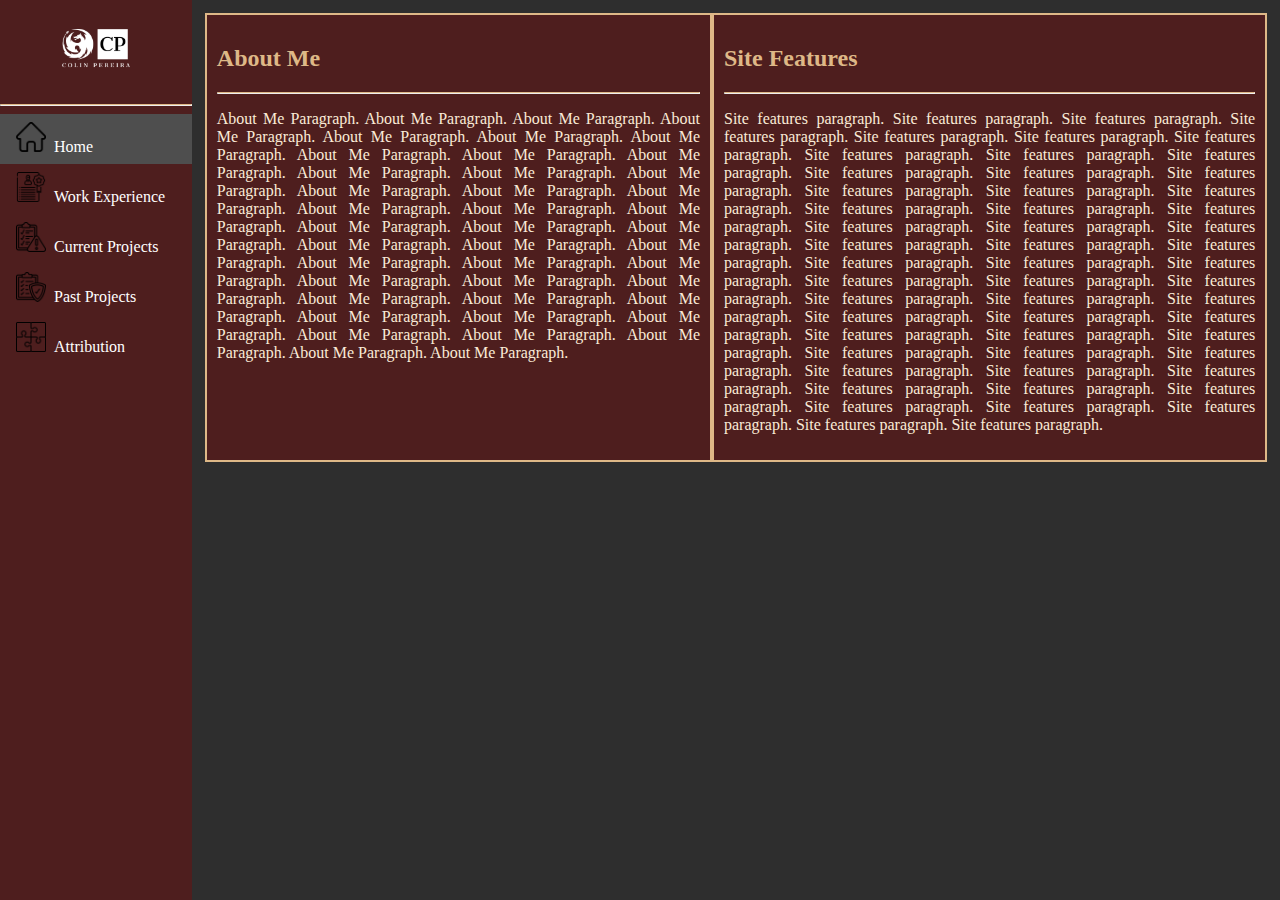
<file: web-content/index.html>
<!DOCTYPE html>
<html>

<head>
    <title>
        Portfolio Home
    </title>
    <meta charset="UTF-8">
    <meta name="viewport" content="width=device-width, initial-scale=1">
    <link href="../css-text/theme-m.css" rel="stylesheet">
    <link rel="apple-touch-icon" sizes="180x180" href="../images/apple-touch-icon.png">
    <link rel="icon" type="image/png" sizes="32x32" href="../images/favicon-32x32.png">
    <link rel="icon" type="image/png" sizes="16x16" href="../images/favicon-16x16.png">
    <link rel="manifest" href="../images/site.webmanifest">
</head>

<body>
    <div class="row">
        <div class="nav">
            <ul>
                <li class="logo"><a class="logo" href="index.html"><img class="logo" src="../images/logo_w.png"
                            alt="Logo"></a></li>
                <hr>
                <li class="option"><a class="active" href="index.html"><img class="icon" src="../images/home.png"
                            alt="Home">Home</a></li>
                <li class="option"><a href="work-ex.html"><img class="icon" src="../images/experience.png"
                            alt="Work Experience">Work Experience</a></li>
                <li class="option"><a href="c-proj.html"><img class="icon" src="../images/c-proj.png"
                            alt="Current Projects">Current Projects</a></li>
                <li class="option"><a href="p-proj.html"><img class="icon" src="../images/p-proj.png"
                            alt="Past Projects">Past Projects</a></li>
                <li class="option"><a href="credits.html"><img class="icon" src="../images/credits.png"
                            alt="Attribution">Attribution</a></li>
            </ul>
        </div>

        <div class="main">
            <div class="main-container">
                <div class="main-content">
                    <h2>About Me</h2>
                    <hr>
                    <p>
                        About Me Paragraph. About Me Paragraph. About Me Paragraph.
                        About Me Paragraph. About Me Paragraph. About Me Paragraph.
                        About Me Paragraph. About Me Paragraph. About Me Paragraph.
                        About Me Paragraph. About Me Paragraph. About Me Paragraph.
                        About Me Paragraph. About Me Paragraph. About Me Paragraph.
                        About Me Paragraph. About Me Paragraph. About Me Paragraph.
                        About Me Paragraph. About Me Paragraph. About Me Paragraph.
                        About Me Paragraph. About Me Paragraph. About Me Paragraph.
                        About Me Paragraph. About Me Paragraph. About Me Paragraph.
                        About Me Paragraph. About Me Paragraph. About Me Paragraph.
                        About Me Paragraph. About Me Paragraph. About Me Paragraph.
                        About Me Paragraph. About Me Paragraph. About Me Paragraph.
                        About Me Paragraph. About Me Paragraph. About Me Paragraph.
                        About Me Paragraph. About Me Paragraph. About Me Paragraph.
                    </p>
                </div>
                <div class="main-content">
                    <h2>Site Features</h2>
                    <hr>
                    <p>
                        Site features paragraph. Site features paragraph. Site features paragraph.
                        Site features paragraph. Site features paragraph. Site features paragraph.
                        Site features paragraph. Site features paragraph. Site features paragraph.
                        Site features paragraph. Site features paragraph. Site features paragraph.
                        Site features paragraph. Site features paragraph. Site features paragraph.
                        Site features paragraph. Site features paragraph. Site features paragraph.
                        Site features paragraph. Site features paragraph. Site features paragraph.
                        Site features paragraph. Site features paragraph. Site features paragraph.
                        Site features paragraph. Site features paragraph. Site features paragraph.
                        Site features paragraph. Site features paragraph. Site features paragraph.
                        Site features paragraph. Site features paragraph. Site features paragraph.
                        Site features paragraph. Site features paragraph. Site features paragraph.
                        Site features paragraph. Site features paragraph. Site features paragraph.
                        Site features paragraph. Site features paragraph. Site features paragraph.
                        Site features paragraph. Site features paragraph. Site features paragraph.
                        Site features paragraph. Site features paragraph. Site features paragraph.
                        Site features paragraph. Site features paragraph. Site features paragraph.
                        Site features paragraph. Site features paragraph. Site features paragraph.
                    </p>
                </div>
            </div>
        </div>

    </div>
</body>

</html>
</file>
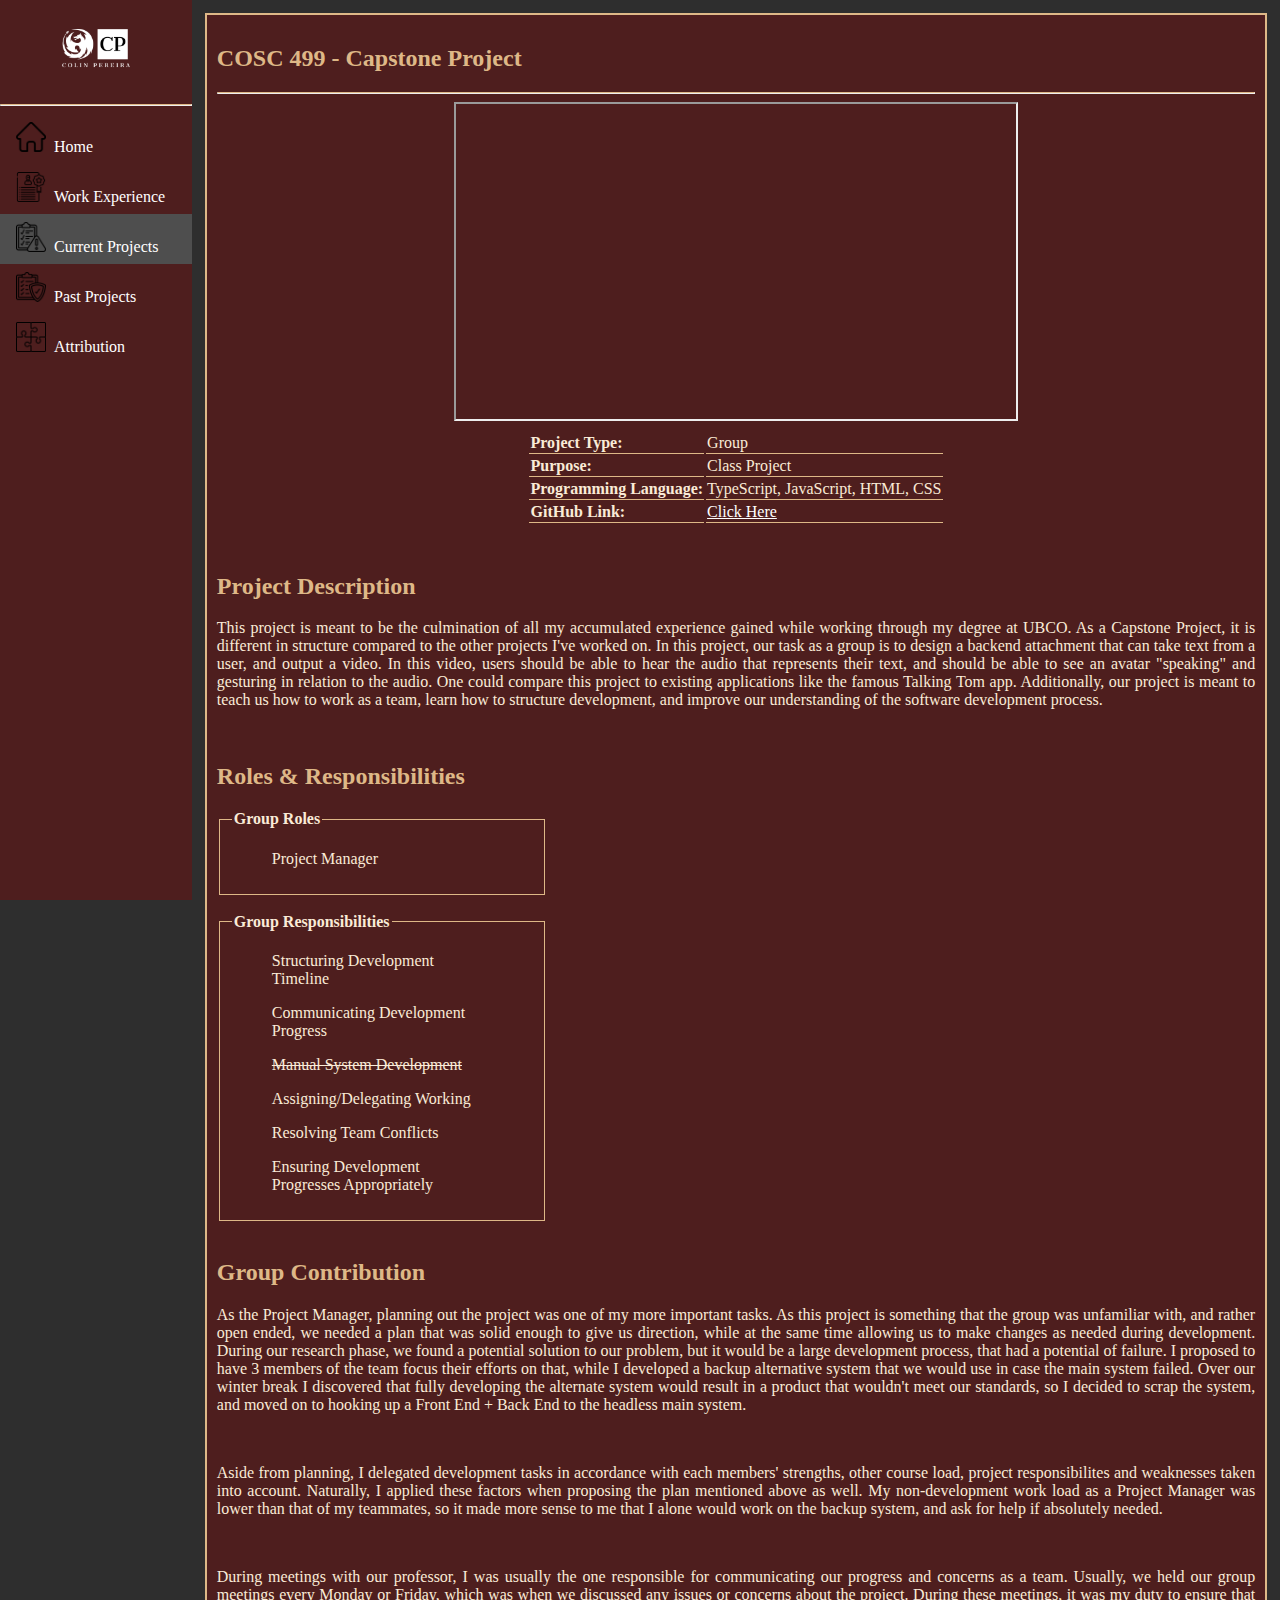
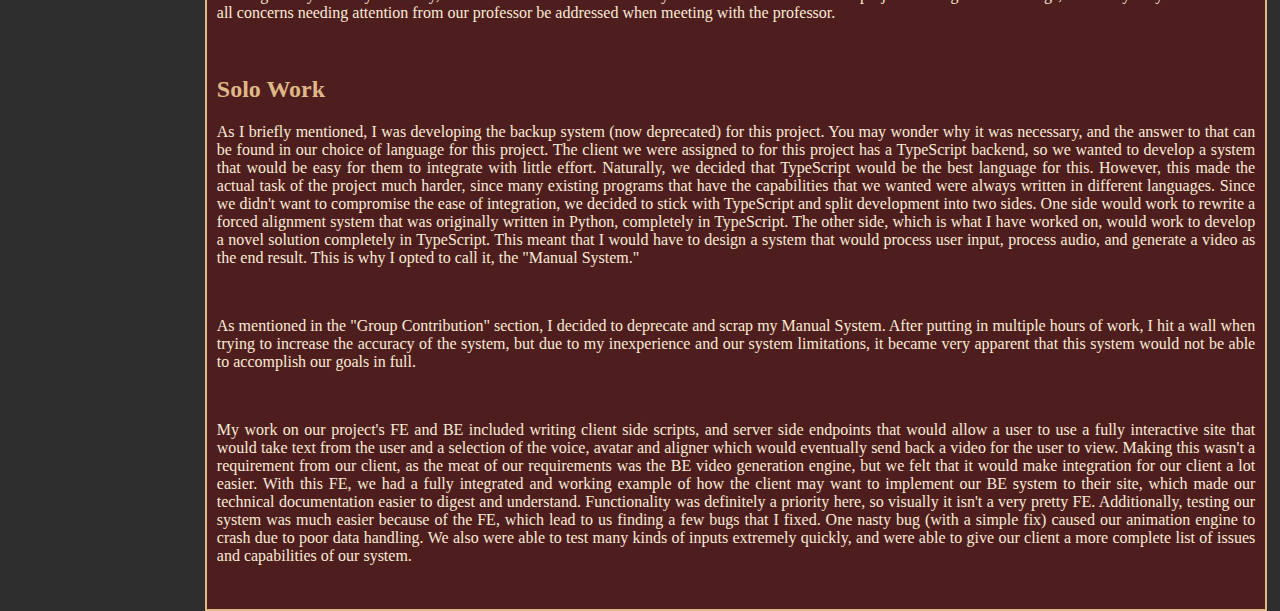
<file: c-c499-proj.html>
<!DOCTYPE html>
<html>

<head>
    <title>
        Current Projects - COSC 499
    </title>
    <meta charset="UTF-8">
    <meta name="viewport" content="width=device-width, initial-scale=1">
    <link href="./css-text/theme-m.css" rel="stylesheet">
    <link rel="apple-touch-icon" sizes="180x180" href="./images/apple-touch-icon.png">
    <link rel="icon" type="image/png" sizes="32x32" href="./images/favicon-32x32.png">
    <link rel="icon" type="image/png" sizes="16x16" href="./images/favicon-16x16.png">
    <link rel="manifest" href="./images/site.webmanifest">
</head>

<body>
    <div class="row">
        <div class="nav">
            <ul>
                <li class="logo"><a class="logo" href="index.html"><img class="logo" src="./images/logo_w.png"
                            alt="Logo"></a></li>
                <hr>
                <li class="option"><a href="index.html"><img class="icon" src="./images/home.png" alt="Home">Home</a>
                </li>
                <li class="option"><a href="work-ex.html"><img class="icon" src="./images/experience.png"
                            alt="Work Experience">Work Experience</a></li>
                <li class="option"><a class="active" href="c-proj.html"><img class="icon" src="./images/c-proj.png"
                            alt="Current Projects">Current Projects</a></li>
                <li class="option"><a href="p-proj.html"><img class="icon" src="./images/p-proj.png"
                            alt="Past Projects">Past Projects</a></li>
                <li class="option"><a href="credits.html"><img class="icon" src="./images/credits.png"
                            alt="Attribution">Attribution</a></li>
            </ul>
        </div>

        <div class="main">
            <div class="main-container">
                <div class="main-content-i">
                    <h2>COSC 499 - Capstone Project</h2>
                    <hr>
                    <iframe class="pres" src="https://www.youtube.com/embed/aYT9q2mPk9M" title="YouTube video player"
                        frameborder="1"
                        allow="accelerometer; autoplay; clipboard-write; encrypted-media; gyroscope; picture-in-picture"
                        allowfullscreen></iframe>
                    <table class="about" style="margin-left: auto; margin-right: auto;">
                        <tr>
                            <th>Project Type: </th>
                            <td>Group</td>
                        </tr>
                        <tr>
                            <th>Purpose: </th>
                            <td>Class Project</td>
                        </tr>
                        <tr>
                            <th>Programming Language: </th>
                            <td>TypeScript, JavaScript, HTML, CSS</td>
                        </tr>
                        <tr>
                            <th>GitHub Link: </th>
                            <td><a href="https://github.com/499CSpeaking/SpeakingPortal">Click Here</a>
                            </td>
                        </tr>
                    </table>
                    <br>
                    <div class="desc-i">
                        <h2>Project Description</h2>
                        <p>
                            This project is meant to be the culmination of all my accumulated experience gained while 
                            working through my degree at UBCO. As a Capstone Project, it is different in structure 
                            compared to the other projects I've worked on. In this project, our task as a group is 
                            to design a backend attachment that can take text from a user, and output a video. In this 
                            video, users should be able to hear the audio that represents their text, and should be able 
                            to see an avatar "speaking" and gesturing in relation to the audio. One could compare this 
                            project to existing applications like the famous Talking Tom app. Additionally, our project 
                            is meant to teach us how to work as a team, learn how to structure development, and improve 
                            our understanding of the software development process.
                        </p>
                    </div>
                    <br>
                    <div class="desc-i">
                        <h2>Roles & Responsibilities</h2>
                        <fieldset class="feature-list">
                            <legend>Group Roles</legend>
                            <figure>Project Manager</figure>
                        </fieldset>
                        <br>
                        <fieldset class="feature-list">
                            <legend>Group Responsibilities</legend>
                            <figure>Structuring Development Timeline</figure>
                            <figure>Communicating Development Progress</figure>
                            <figure><s>Manual System Development</s></figure>
                            <figure>Assigning/Delegating Working</figure>
                            <figure>Resolving Team Conflicts</figure>
                            <figure>Ensuring Development Progresses Appropriately</figure>
                        </fieldset>
                    </div>
                    <br>
                    <div class="desc-i">
                        <h2>Group Contribution</h2>
                        <p>
                            As the Project Manager, planning out the project was one of my more important tasks. As this 
                            project is something that the group was unfamiliar with, and rather open ended, we needed 
                            a plan that was solid enough to give us direction, while at the same time allowing us to make 
                            changes as needed during development. During our research phase, we found a potential solution 
                            to our problem, but it would be a large development process, that had a potential of failure. 
                            I proposed to have 3 members of the team focus their efforts on that, while I developed a 
                            backup alternative system that we would use in case the main system failed. Over our winter break 
                            I discovered that fully developing the alternate system would result in a product that wouldn't meet our 
                            standards, so I decided to scrap the system, and moved on to hooking up a Front End + Back End to the 
                            headless main system.
                        </p>
                        <br>
                        <p>
                            Aside from planning, I delegated development tasks in accordance with each members' strengths, 
                            other course load, project responsibilites and weaknesses taken into account. Naturally, I applied 
                            these factors when proposing the plan mentioned above as well. My non-development work load as a 
                            Project Manager was lower than that of my teammates, so it made more sense to me that I alone would work 
                            on the backup system, and ask for help if absolutely needed. 
                        </p>
                        <br>
                        <p>
                            During meetings with our professor, I was usually the one responsible for communicating our progress and 
                            concerns as a team. Usually, we held our group meetings every Monday or Friday, which was when we discussed 
                            any issues or concerns about the project. During these meetings, it was my duty to ensure that all concerns 
                            needing attention from our professor be addressed when meeting with the professor. 
                        </p>
                    </div>
                    <br>
                    <div class="desc-i">
                        <h2>Solo Work</h2>
                        <p>
                            As I briefly mentioned, I was developing the backup system (now deprecated) for this project. You may 
                            wonder why it was necessary, and the answer to that can be found in our choice of language 
                            for this project. The client we were assigned to for this project has a TypeScript backend, 
                            so we wanted to develop a system that would be easy for them to integrate with little effort. 
                            Naturally, we decided that TypeScript would be the best language for this. However, this 
                            made the actual task of the project much harder, since many existing programs that have 
                            the capabilities that we wanted were always written in different languages. Since we didn't 
                            want to compromise the ease of integration, we decided to stick with TypeScript and split 
                            development into two sides. One side would work to rewrite a forced alignment system that 
                            was originally written in Python, completely in TypeScript. The other side, which is what 
                            I have worked on, would work to develop a novel solution completely in TypeScript. This 
                            meant that I would have to design a system that would process user input, process audio, 
                            and generate a video as the end result. This is why I opted to call it, the "Manual System."
                        </p>
                        <br>
                        <p>
                            As mentioned in the "Group Contribution" section, I decided to deprecate and scrap my Manual System. 
                            After putting in multiple hours of work, I hit a wall when trying to increase the accuracy of the system, 
                            but due to my inexperience and our system limitations, it became very apparent that this system would not be 
                            able to accomplish our goals in full.
                        </p>
                        <br>
                        <p>
                            My work on our project's FE and BE included writing client side scripts, and server side endpoints that would allow 
                            a user to use a fully interactive site that would take text from the user and a selection of the voice, avatar and aligner 
                            which would eventually send back a video for the user to view. Making this wasn't a requirement from our client, as the meat of 
                            our requirements was the BE video generation engine, but we felt that it would make integration for our client a lot easier. With this 
                            FE, we had a fully integrated and working example of how the client may want to implement our BE system to their site, which made our 
                            technical documentation easier to digest and understand. Functionality was definitely a priority here, so visually it isn't a very pretty 
                            FE. Additionally, testing our system was much easier because of the FE, which lead to us finding a few bugs that I fixed. One nasty bug 
                            (with a simple fix) caused our animation engine to crash due to poor data handling. We also were able to test many kinds of inputs extremely 
                            quickly, and were able to give our client a more complete list of issues and capabilities of our system.
                        </p>
                    </div>
                    <br>
                </div>
            </div>
        </div>
    </div>
</body>

</html>
</file>
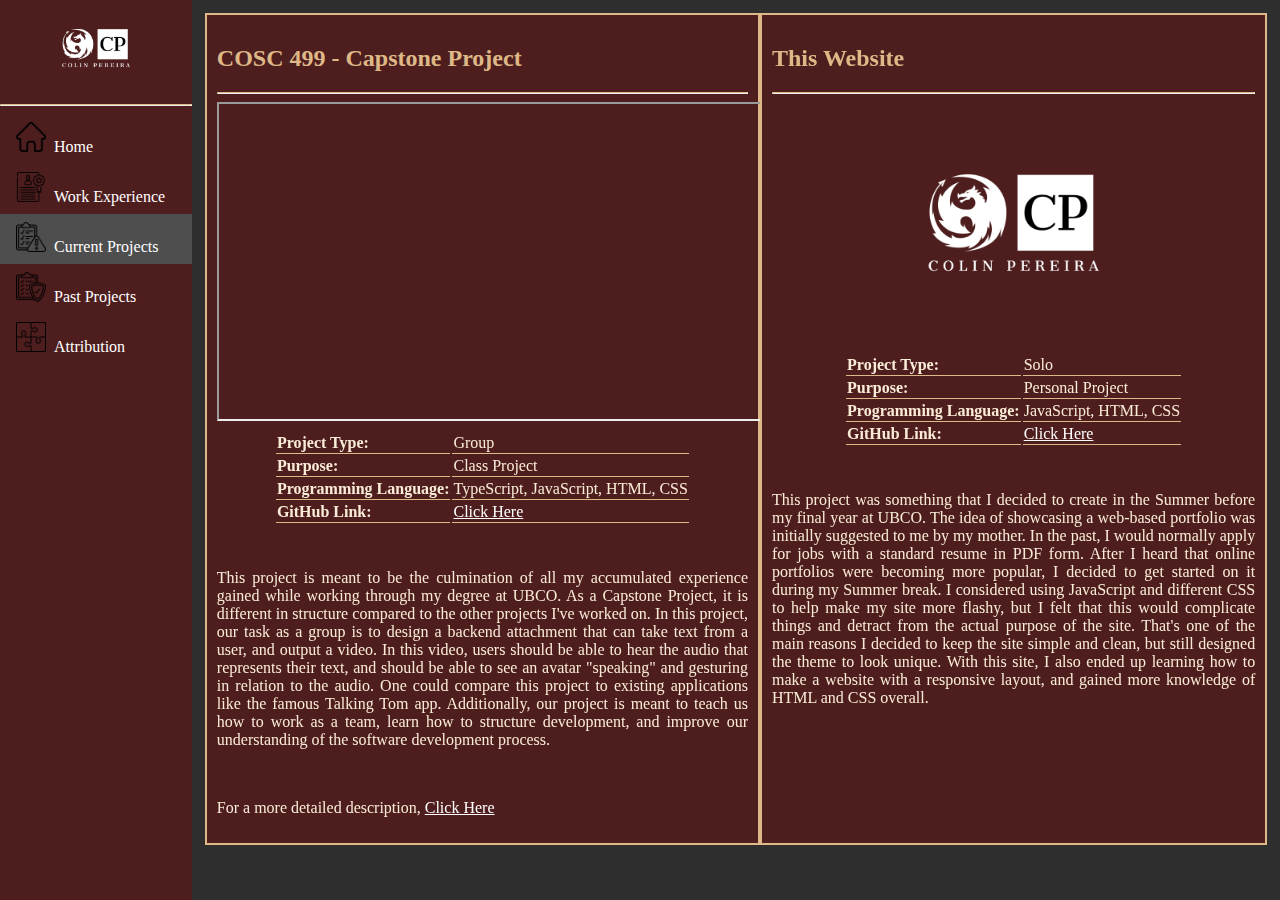
<file: c-proj.html>
<!DOCTYPE html>
<html>

<head>
    <title>
        Current Projects
    </title>
    <meta charset="UTF-8">
    <meta name="viewport" content="width=device-width, initial-scale=1">
    <link href="./css-text/theme-m.css" rel="stylesheet">
    <link rel="apple-touch-icon" sizes="180x180" href="./images/apple-touch-icon.png">
    <link rel="icon" type="image/png" sizes="32x32" href="./images/favicon-32x32.png">
    <link rel="icon" type="image/png" sizes="16x16" href="./images/favicon-16x16.png">
    <link rel="manifest" href="./images/site.webmanifest">
</head>

<body>
    <!--Nav menu-->
    <div class="row">
        <div class="nav">
            <ul>
                <li class="logo"><a class="logo" href="index.html"><img class="logo" src="./images/logo_w.png"
                            alt="Logo"></a></li>
                <hr>
                <li class="option"><a href="index.html"><img class="icon" src="./images/home.png" alt="Home">Home</a>
                </li>
                <li class="option"><a href="work-ex.html"><img class="icon" src="./images/experience.png"
                            alt="Work Experience">Work Experience</a></li>
                <li class="option"><a class="active" href="c-proj.html"><img class="icon" src="./images/c-proj.png"
                            alt="Current Projects">Current Projects</a></li>
                <li class="option"><a href="p-proj.html"><img class="icon" src="./images/p-proj.png"
                            alt="Past Projects">Past Projects</a></li>
                <li class="option"><a href="credits.html"><img class="icon" src="./images/credits.png"
                            alt="Attribution">Attribution</a></li>
            </ul>
        </div>
        <!--Main content-->
        <div class="main">
            <div class="main-container">
                <div class="main-content">
                    <h2>COSC 499 - Capstone Project</h2>
                    <hr>
                    <!--video display-->
                    <iframe class="pres" src="https://www.youtube.com/embed/aYT9q2mPk9M" title="YouTube video player"
                        frameborder="1"
                        allow="accelerometer; autoplay; clipboard-write; encrypted-media; gyroscope; picture-in-picture"
                        allowfullscreen></iframe>
                    <!--project info table-->
                    <table class="about" style="margin-left: auto; margin-right: auto;">
                        <tr>
                            <th>Project Type: </th>
                            <td>Group</td>
                        </tr>
                        <tr>
                            <th>Purpose: </th>
                            <td>Class Project</td>
                        </tr>
                        <tr>
                            <th>Programming Language: </th>
                            <td>TypeScript, JavaScript, HTML, CSS</td>
                        </tr>
                        <tr>
                            <th>GitHub Link: </th>
                            <td><a href="https://github.com/499CSpeaking/SpeakingPortal">Click Here</a>
                            </td>
                        </tr>
                    </table>
                    <br>
                    <p>
                        This project is meant to be the culmination of all my accumulated experience gained while 
                        working through my degree at UBCO. As a Capstone Project, it is different in structure 
                        compared to the other projects I've worked on. In this project, our task as a group is 
                        to design a backend attachment that can take text from a user, and output a video. In this 
                        video, users should be able to hear the audio that represents their text, and should be able 
                        to see an avatar "speaking" and gesturing in relation to the audio. One could compare this 
                        project to existing applications like the famous Talking Tom app. Additionally, our project 
                        is meant to teach us how to work as a team, learn how to structure development, and improve 
                        our understanding of the software development process.
                    </p>
                    <br>
                    <p>For a more detailed description, <a href="./c-c499-proj.html">Click Here</a></p>
                </div>
                <div class="main-content">
                    <h2>This Website</h2>
                    <hr>
                    <div class="dis-logo-xl">
                        <img class="logo" src="./images/logo_w.png" alt="My Logo">
                    </div>
                    <!--project info table-->
                    <table class="about" style="margin-left: auto; margin-right: auto;">
                        <tr>
                            <th>Project Type: </th>
                            <td>Solo</td>
                        </tr>
                        <tr>
                            <th>Purpose: </th>
                            <td>Personal Project</td>
                        </tr>
                        <tr>
                            <th>Programming Language: </th>
                            <td>JavaScript, HTML, CSS</td>
                        </tr>
                        <tr>
                            <th>GitHub Link: </th>
                            <td><a href="https://github.com/ZuShi0/copereira.github.io">Click Here</a>
                            </td>
                        </tr>
                    </table>
                    <br>
                    <p>
                        This project was something that I decided to create in the Summer before my final year
                        at UBCO. The idea of showcasing a web-based portfolio was initially suggested to me by my
                        mother.
                        In the past, I would normally apply for jobs with a standard resume in PDF form. After I heard
                        that
                        online portfolios were becoming more popular, I decided to get started on it during my Summer
                        break.
                        I considered using JavaScript and different CSS to help make my site more flashy, but I felt
                        that this would
                        complicate things and detract from the actual purpose of the site. That's one of the main
                        reasons I decided to
                        keep the site simple and clean, but still designed the theme to look unique. With this site, I
                        also ended up
                        learning how to make a website with a responsive layout, and gained more knowledge of HTML and
                        CSS overall.

                    </p>
                </div>
            </div>
            <br>
        </div>
    </div>
</body>

</html>
</file>
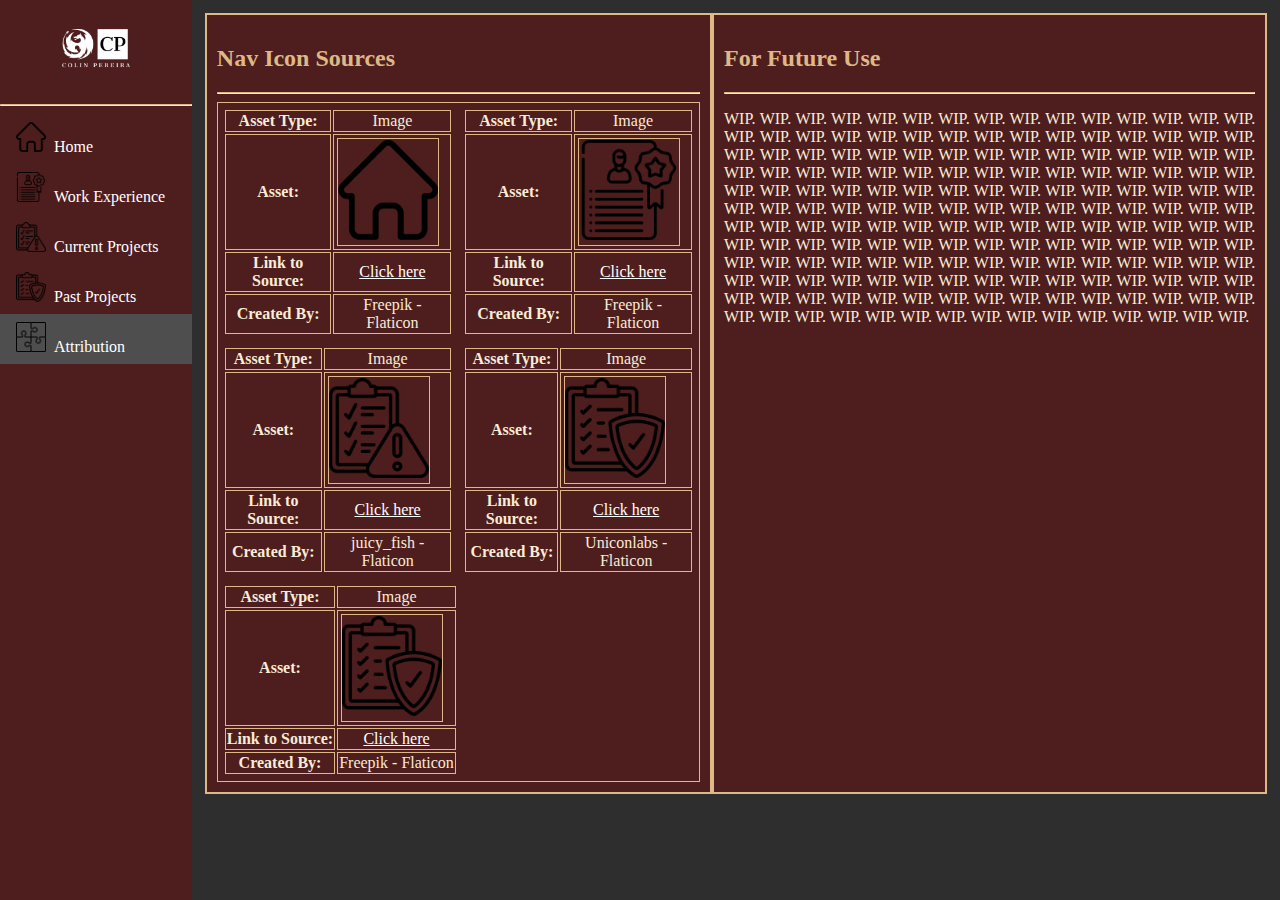
<file: credits.html>
<!DOCTYPE html>
<html>

<head>
    <title>
        Attribution
    </title>
    <meta charset="UTF-8">
    <meta name="viewport" content="width=device-width, initial-scale=1">
    <link href="./css-text/theme-m.css" rel="stylesheet">
    <link rel="apple-touch-icon" sizes="180x180" href="./images/apple-touch-icon.png">
    <link rel="icon" type="image/png" sizes="32x32" href="./images/favicon-32x32.png">
    <link rel="icon" type="image/png" sizes="16x16" href="./images/favicon-16x16.png">
    <link rel="manifest" href="./images/site.webmanifest">
</head>

<body>
    <!--Nav menu-->
    <div class="row">
        <div class="nav">
            <ul>
                <li class="logo"><a class="logo" href="index.html"><img class="logo" src="./images/logo_w.png"
                            alt="Logo"></a></li>
                <hr>
                <li class="option"><a href="index.html"><img class="icon" src="./images/home.png" alt="Home">Home</a>
                </li>
                <li class="option"><a href="work-ex.html"><img class="icon" src="./images/experience.png"
                            alt="Work Experience">Work Experience</a></li>
                <li class="option"><a href="c-proj.html"><img class="icon" src="./images/c-proj.png"
                            alt="Current Projects">Current Projects</a></li>
                <li class="option"><a href="p-proj.html"><img class="icon" src="./images/p-proj.png"
                            alt="Past Projects">Past Projects</a></li>
                <li class="option"><a class="active" href="credits.html"><img class="icon" src="./images/credits.png"
                            alt="Attribution">Attribution</a></li>
            </ul>
        </div>
        <!--Main content-->
        <div class="main">
            <div class="main-container">
                <div class="main-content">
                    <h2>Nav Icon Sources</h2>
                    <hr>
                    <div class="closed-tdth">
                        <div class="fset-horiz">
                            <div class="column">
                                <table class="wex">
                                    <tr>
                                        <th>
                                            Asset Type:
                                        </th>
                                        <td>Image</td>
                                    </tr>
                                    <tr>
                                        <th>Asset: </th>
                                        <td>
                                            <table class="item-gallery">
                                                <td><img src="./images/home.png" alt=""></td>
                                            </table>
                                        </td>
                                    </tr>
                                    <tr>
                                        <th>Link to Source: </th>
                                        <td><a href="https://www.flaticon.com/free-icons/home-button"
                                                title="home button icons">Click
                                                here
                                            </a></td>
                                    </tr>
                                    <tr>
                                        <th>Created By: </th>
                                        <td>Freepik - Flaticon</td>
                                    </tr>
                                </table>
                            </div>
                            <br>
                            <div class="column">
                                <table class="wex">
                                    <tr>
                                        <th>
                                            Asset Type:
                                        </th>
                                        <td>Image</td>
                                    </tr>
                                    <tr>
                                        <th>Asset: </th>
                                        <td>
                                            <table class="item-gallery">
                                                <td><img src="./images/experience.png" alt=""></td>
                                            </table>
                                        </td>
                                    </tr>
                                    <tr>
                                        <th>Link to Source: </th>
                                        <td><a href="https://www.flaticon.com/free-icons/experience"
                                                title="experience icons">Click
                                                here
                                            </a></td>
                                    </tr>
                                    <tr>
                                        <th>Created By: </th>
                                        <td>Freepik - Flaticon</td>
                                    </tr>
                                </table>
                            </div>
                            <br>
                            <div class="column">
                                <table class="wex">
                                    <tr>
                                        <th>
                                            Asset Type:
                                        </th>
                                        <td>Image</td>
                                    </tr>
                                    <tr>
                                        <th>Asset: </th>
                                        <td>
                                            <table class="item-gallery">
                                                <td><img src="./images/c-proj.png" alt=""></td>
                                            </table>
                                        </td>
                                    </tr>
                                    <tr>
                                        <th>Link to Source: </th>
                                        <td><a href="https://www.flaticon.com/free-icons/risk" title="risk icons">Click
                                                here
                                            </a></td>
                                    </tr>
                                    <tr>
                                        <th>Created By: </th>
                                        <td>juicy_fish - Flaticon</td>
                                    </tr>
                                </table>
                            </div>
                            <br>
                            <div class="column">
                                <table class="wex">
                                    <tr>
                                        <th>
                                            Asset Type:
                                        </th>
                                        <td>Image</td>
                                    </tr>
                                    <tr>
                                        <th>Asset: </th>
                                        <td>
                                            <table class="item-gallery">
                                                <td><img src="./images/p-proj.png" alt=""></td>
                                            </table>
                                        </td>
                                    </tr>
                                    <tr>
                                        <th>Link to Source: </th>
                                        <td><a href="https://www.flaticon.com/free-icons/risk" title="risk icons">Click
                                                here
                                            </a></td>
                                    </tr>
                                    <tr>
                                        <th>Created By: </th>
                                        <td>Uniconlabs - Flaticon</td>
                                    </tr>
                                </table>
                            </div>
                            <br>
                            <div class="column">
                                <table class="wex">
                                    <tr>
                                        <th>
                                            Asset Type:
                                        </th>
                                        <td>Image</td>
                                    </tr>
                                    <tr>
                                        <th>Asset: </th>
                                        <td>
                                            <table class="item-gallery">
                                                <td><img src="./images/p-proj.png" alt=""></td>
                                            </table>
                                        </td>
                                    </tr>
                                    <tr>
                                        <th>Link to Source: </th>
                                        <td><a href="https://www.flaticon.com/free-icons/puzzle"
                                                title="puzzle icons">Click
                                                here
                                            </a></td>
                                    </tr>
                                    <tr>
                                        <th>Created By: </th>
                                        <td>Freepik - Flaticon</td>
                                    </tr>
                                </table>
                            </div>
                        </div>
                    </div>
                </div>
                <div class="main-content">
                    <h2>For Future Use</h2>
                    <hr>
                    <p>
                        WIP. WIP. WIP. WIP. WIP. WIP. WIP. WIP. WIP. WIP. WIP. WIP.
                        WIP. WIP. WIP. WIP. WIP. WIP. WIP. WIP. WIP. WIP. WIP. WIP.
                        WIP. WIP. WIP. WIP. WIP. WIP. WIP. WIP. WIP. WIP. WIP. WIP.
                        WIP. WIP. WIP. WIP. WIP. WIP. WIP. WIP. WIP. WIP. WIP. WIP.
                        WIP. WIP. WIP. WIP. WIP. WIP. WIP. WIP. WIP. WIP. WIP. WIP.
                        WIP. WIP. WIP. WIP. WIP. WIP. WIP. WIP. WIP. WIP. WIP. WIP.
                        WIP. WIP. WIP. WIP. WIP. WIP. WIP. WIP. WIP. WIP. WIP. WIP.
                        WIP. WIP. WIP. WIP. WIP. WIP. WIP. WIP. WIP. WIP. WIP. WIP.
                        WIP. WIP. WIP. WIP. WIP. WIP. WIP. WIP. WIP. WIP. WIP. WIP.
                        WIP. WIP. WIP. WIP. WIP. WIP. WIP. WIP. WIP. WIP. WIP. WIP.
                        WIP. WIP. WIP. WIP. WIP. WIP. WIP. WIP. WIP. WIP. WIP. WIP.
                        WIP. WIP. WIP. WIP. WIP. WIP. WIP. WIP. WIP. WIP. WIP. WIP.
                        WIP. WIP. WIP. WIP. WIP. WIP. WIP. WIP. WIP. WIP. WIP. WIP.
                        WIP. WIP. WIP. WIP. WIP. WIP. WIP. WIP. WIP. WIP. WIP. WIP.
                        WIP. WIP. WIP. WIP. WIP. WIP. WIP. WIP. WIP. WIP. WIP. WIP.
                    </p>
                </div>
            </div>
        </div>
    </div>
</body>

</html>
</file>
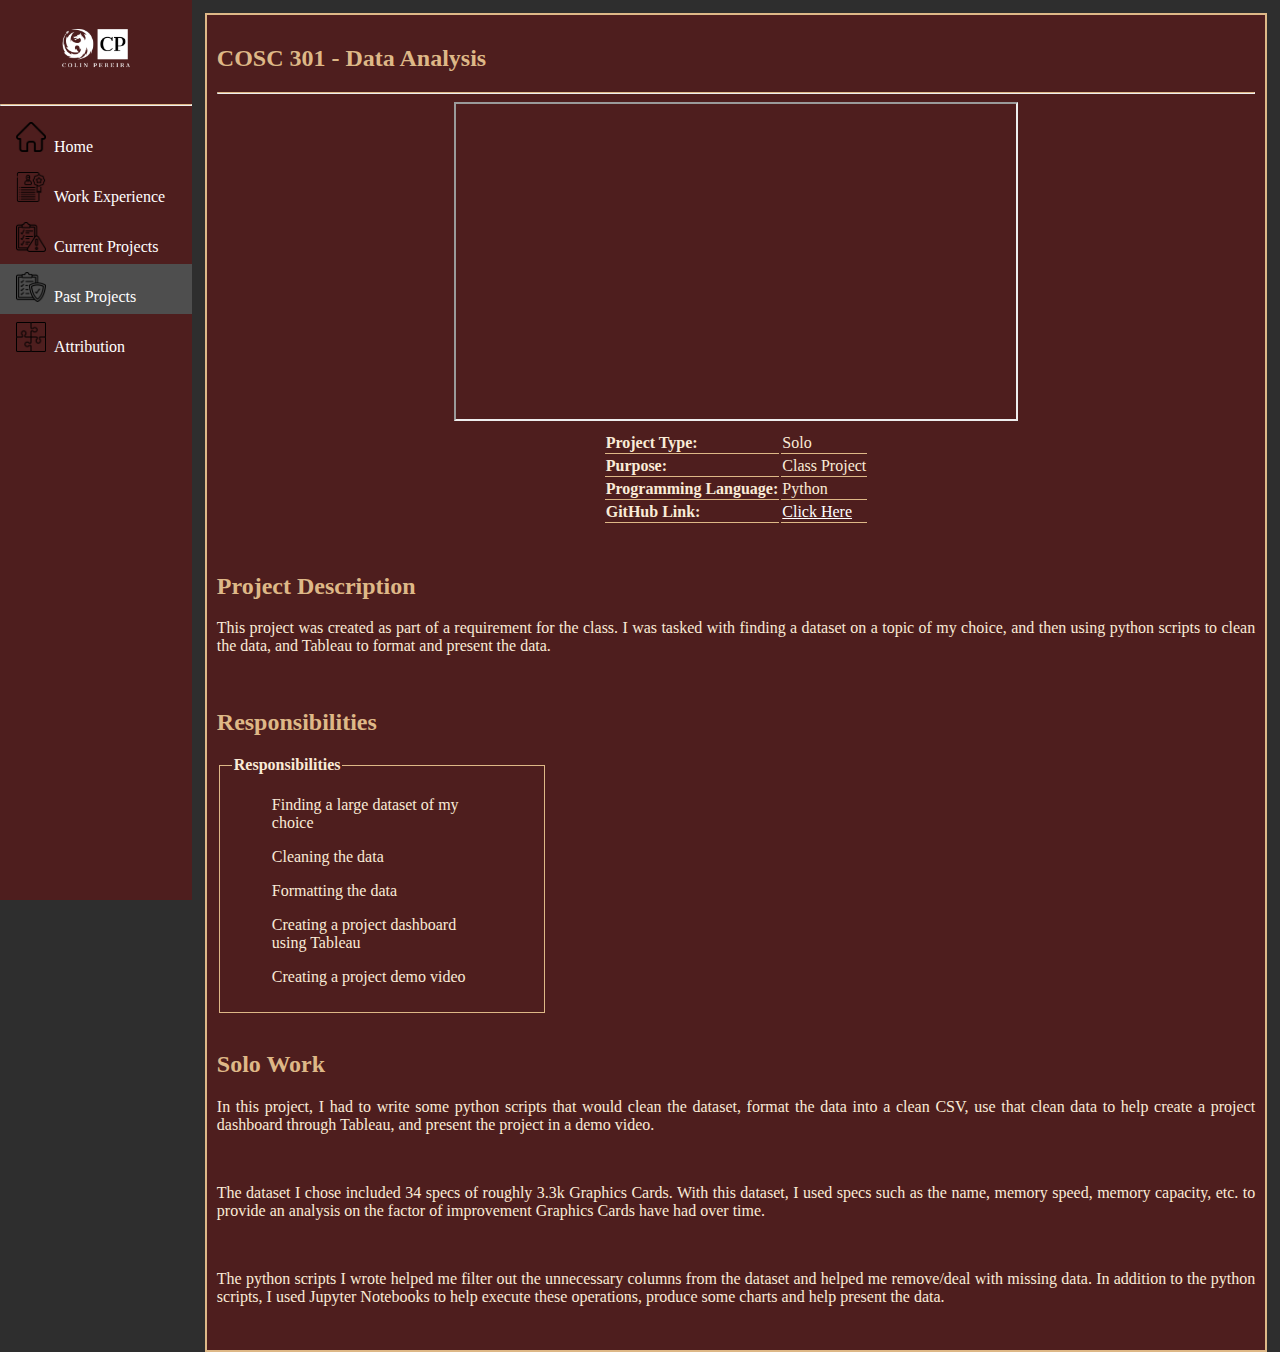
<file: p-c301-proj.html>
<!DOCTYPE html>
<html>

<head>
    <title>
        Past Projects - COSC 301
    </title>
    <meta charset="UTF-8">
    <meta name="viewport" content="width=device-width, initial-scale=1">
    <link href="./css-text/theme-m.css" rel="stylesheet">
    <link rel="apple-touch-icon" sizes="180x180" href="./images/apple-touch-icon.png">
    <link rel="icon" type="image/png" sizes="32x32" href="./images/favicon-32x32.png">
    <link rel="icon" type="image/png" sizes="16x16" href="./images/favicon-16x16.png">
    <link rel="manifest" href="./images/site.webmanifest">
</head>

<body>
    <div class="row">
        <div class="nav">
            <ul>
                <li class="logo"><a class="logo" href="index.html"><img class="logo" src="./images/logo_w.png"
                            alt="Logo"></a></li>
                <hr>
                <li class="option"><a href="index.html"><img class="icon" src="./images/home.png" alt="Home">Home</a>
                </li>
                <li class="option"><a href="work-ex.html"><img class="icon" src="./images/experience.png"
                            alt="Work Experience">Work Experience</a></li>
                <li class="option"><a href="c-proj.html"><img class="icon" src="./images/c-proj.png"
                            alt="Current Projects">Current Projects</a></li>
                <li class="option"><a class="active" href="p-proj.html"><img class="icon" src="./images/p-proj.png"
                            alt="Past Projects">Past Projects</a></li>
                <li class="option"><a href="credits.html"><img class="icon" src="./images/credits.png"
                            alt="Attribution">Attribution</a></li>
            </ul>
        </div>

        <div class="main">
            <div class="main-container">
                <div class="main-content-i">
                    <h2>COSC 301 - Data Analysis</h2>
                    <hr>
                    <iframe class="pres" src="https://www.youtube.com/embed/PyJcEB-l3zY" title="YouTube video player"
                        frameborder="1"
                        allow="accelerometer; autoplay; clipboard-write; encrypted-media; gyroscope; picture-in-picture"
                        allowfullscreen></iframe>
                    <table class="about" style="margin-left: auto; margin-right: auto;">
                        <tr>
                            <th>Project Type: </th>
                            <td>Solo</td>
                        </tr>
                        <tr>
                            <th>Purpose: </th>
                            <td>Class Project</td>
                        </tr>
                        <tr>
                            <th>Programming Language: </th>
                            <td>Python</td>
                        </tr>
                        <tr>
                            <th>GitHub Link: </th>
                            <td><a href="https://github.com/data301-2020-winter2/course-project-solo_109">Click Here</a>
                            </td>
                        </tr>
                    </table>
                    <br>
                    <div class="desc-i">
                        <h2>Project Description</h2>
                        <p>
                            This project was created as part of a requirement for the class. I was tasked with
                            finding a dataset on a topic of my choice, and then using python scripts to clean
                            the data, and Tableau to format and present the data.
                        </p>
                    </div>
                    <br>
                    <div class="desc-i">
                        <h2>Responsibilities</h2>
                        <fieldset class="feature-list">
                            <legend>Responsibilities</legend>
                            <figure>Finding a large dataset of my choice</figure>
                            <figure>Cleaning the data</figure>
                            <figure>Formatting the data</figure>
                            <figure>Creating a project dashboard using Tableau</figure>
                            <figure>Creating a project demo video</figure>
                        </fieldset>
                    </div>
                    <br>
                    <div class="desc-i">
                        <h2>Solo Work</h2>
                        <p>
                            In this project, I had to write some python scripts that would clean the dataset, format the
                            data into a
                            clean CSV, use that clean data to help create a project dashboard through Tableau, and
                            present the project
                            in a demo video.
                        </p>
                        <br>
                        <p>
                            The dataset I chose included 34 specs of roughly 3.3k Graphics Cards. With this dataset, I
                            used specs such as
                            the name, memory speed, memory capacity, etc. to provide an analysis on the factor of
                            improvement Graphics
                            Cards have had over time.
                        </p>
                        <br>
                        <p>
                            The python scripts I wrote helped me filter out the unnecessary columns from the dataset and
                            helped me
                            remove/deal with missing data. In addition to the python scripts, I used Jupyter Notebooks
                            to help execute
                            these operations, produce some charts and help present the data.
                        </p>
                    </div>
                    <br>
                </div>
            </div>
        </div>
    </div>
</body>

</html>
</file>
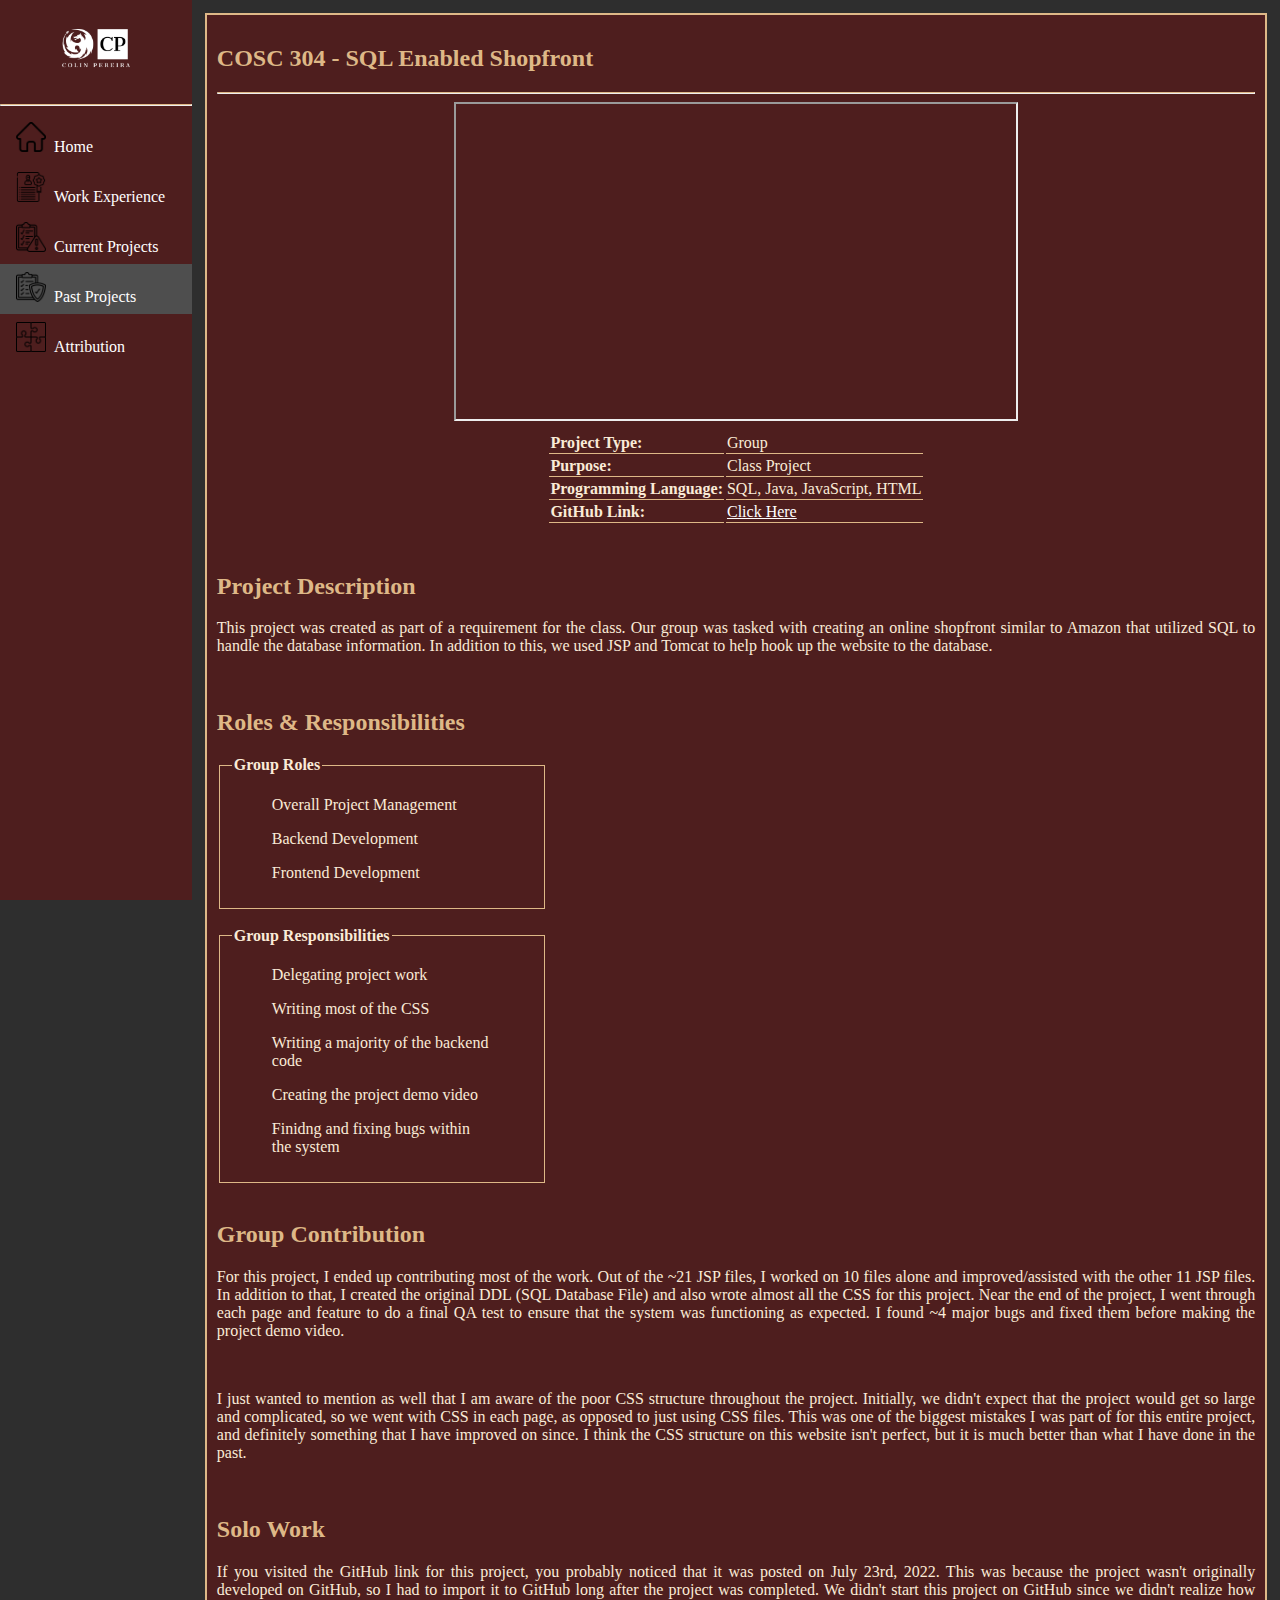
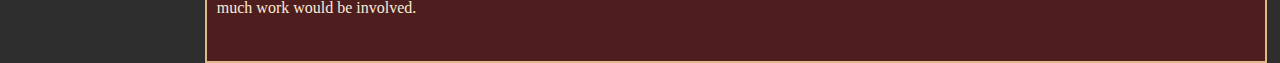
<file: p-c304-proj.html>
<!DOCTYPE html>
<html>

<head>
    <title>
        Past Projects - COSC 304
    </title>
    <meta charset="UTF-8">
    <meta name="viewport" content="width=device-width, initial-scale=1">
    <link href="./css-text/theme-m.css" rel="stylesheet">
    <link rel="apple-touch-icon" sizes="180x180" href="./images/apple-touch-icon.png">
    <link rel="icon" type="image/png" sizes="32x32" href="./images/favicon-32x32.png">
    <link rel="icon" type="image/png" sizes="16x16" href="./images/favicon-16x16.png">
    <link rel="manifest" href="./images/site.webmanifest">
</head>

<body>
    <div class="row">
        <div class="nav">
            <ul>
                <li class="logo"><a class="logo" href="index.html"><img class="logo" src="./images/logo_w.png"
                            alt="Logo"></a></li>
                <hr>
                <li class="option"><a href="index.html"><img class="icon" src="./images/home.png" alt="Home">Home</a>
                </li>
                <li class="option"><a href="work-ex.html"><img class="icon" src="./images/experience.png"
                            alt="Work Experience">Work Experience</a></li>
                <li class="option"><a href="c-proj.html"><img class="icon" src="./images/c-proj.png"
                            alt="Current Projects">Current Projects</a></li>
                <li class="option"><a class="active" href="p-proj.html"><img class="icon" src="./images/p-proj.png"
                            alt="Past Projects">Past Projects</a></li>
                <li class="option"><a href="credits.html"><img class="icon" src="./images/credits.png"
                            alt="Attribution">Attribution</a></li>
            </ul>
        </div>

        <div class="main">
            <div class="main-container">
                <div class="main-content-i">
                    <h2>COSC 304 - SQL Enabled Shopfront</h2>
                    <hr>
                    <iframe class="pres" src="https://www.youtube.com/embed/uuviEQB0O40" title="YouTube video player"
                        frameborder="1"
                        allow="accelerometer; autoplay; clipboard-write; encrypted-media; gyroscope; picture-in-picture"
                        allowfullscreen></iframe>
                    <table class="about" style="margin-left: auto; margin-right: auto;">
                        <tr>
                            <th>Project Type: </th>
                            <td>Group</td>
                        </tr>
                        <tr>
                            <th>Purpose: </th>
                            <td>Class Project</td>
                        </tr>
                        <tr>
                            <th>Programming Language: </th>
                            <td>SQL, Java, JavaScript, HTML</td>
                        </tr>
                        <tr>
                            <th>GitHub Link: </th>
                            <td><a href="https://github.com/ZuShi0/cosc304-project-repo">Click Here</a>
                            </td>
                        </tr>
                    </table>
                    <br>
                    <div class="desc-i">
                        <h2>Project Description</h2>
                        <p>
                            This project was created as part of a requirement for the class. Our group was tasked with
                            creating an online shopfront similar to Amazon that utilized SQL to handle the database
                            information.
                            In addition to this, we used JSP and Tomcat to help hook up the website to the database.
                        </p>
                    </div>
                    <br>
                    <div class="desc-i">
                        <h2>Roles & Responsibilities</h2>
                        <fieldset class="feature-list">
                            <legend>Group Roles</legend>
                            <figure>Overall Project Management</figure>
                            <figure>Backend Development</figure>
                            <figure>Frontend Development</figure>
                        </fieldset>
                        <br>
                        <fieldset class="feature-list">
                            <legend>Group Responsibilities</legend>
                            <figure>Delegating project work</figure>
                            <figure>Writing most of the CSS</figure>
                            <figure>Writing a majority of the backend code</figure>
                            <figure>Creating the project demo video</figure>
                            <figure>Finidng and fixing bugs within the system</figure>
                        </fieldset>
                    </div>
                    <br>
                    <div class="desc-i">
                        <h2>Group Contribution</h2>
                        <p>
                            For this project, I ended up contributing most of the work. Out of the ~21 JSP files, I
                            worked on 10 files alone
                            and improved/assisted with the other 11 JSP files. In addition to that, I created the
                            original DDL (SQL Database File) and
                            also wrote almost all the CSS for this project. Near the end of the project, I went through
                            each page and feature
                            to do a final QA test to ensure that the system was functioning as expected. I found ~4
                            major bugs and fixed them before
                            making the project demo video.
                        </p>
                        <br>
                        <p>
                            I just wanted to mention as well that I am aware of the poor CSS structure throughout the
                            project. Initially, we didn't expect
                            that the project would get so large and complicated, so we went with CSS in each page, as
                            opposed to just using CSS files. This
                            was one of the biggest mistakes I was part of for this entire project, and definitely
                            something that I have improved on since.
                            I think the CSS structure on this website isn't perfect, but it is much better than what I
                            have done in the past.
                        </p>
                    </div>
                    <br>
                    <div class="desc-i">
                        <h2>Solo Work</h2>
                        <p>
                            If you visited the GitHub link for this project, you probably noticed that it was posted on
                            July 23rd, 2022.
                            This was because the project wasn't originally developed on GitHub, so I had to import it to
                            GitHub long after
                            the project was completed. We didn't start this project on GitHub since we didn't realize
                            how much work would be
                            involved.
                        </p>
                    </div>
                    <br>
                </div>
            </div>
        </div>
    </div>
</body>

</html>
</file>
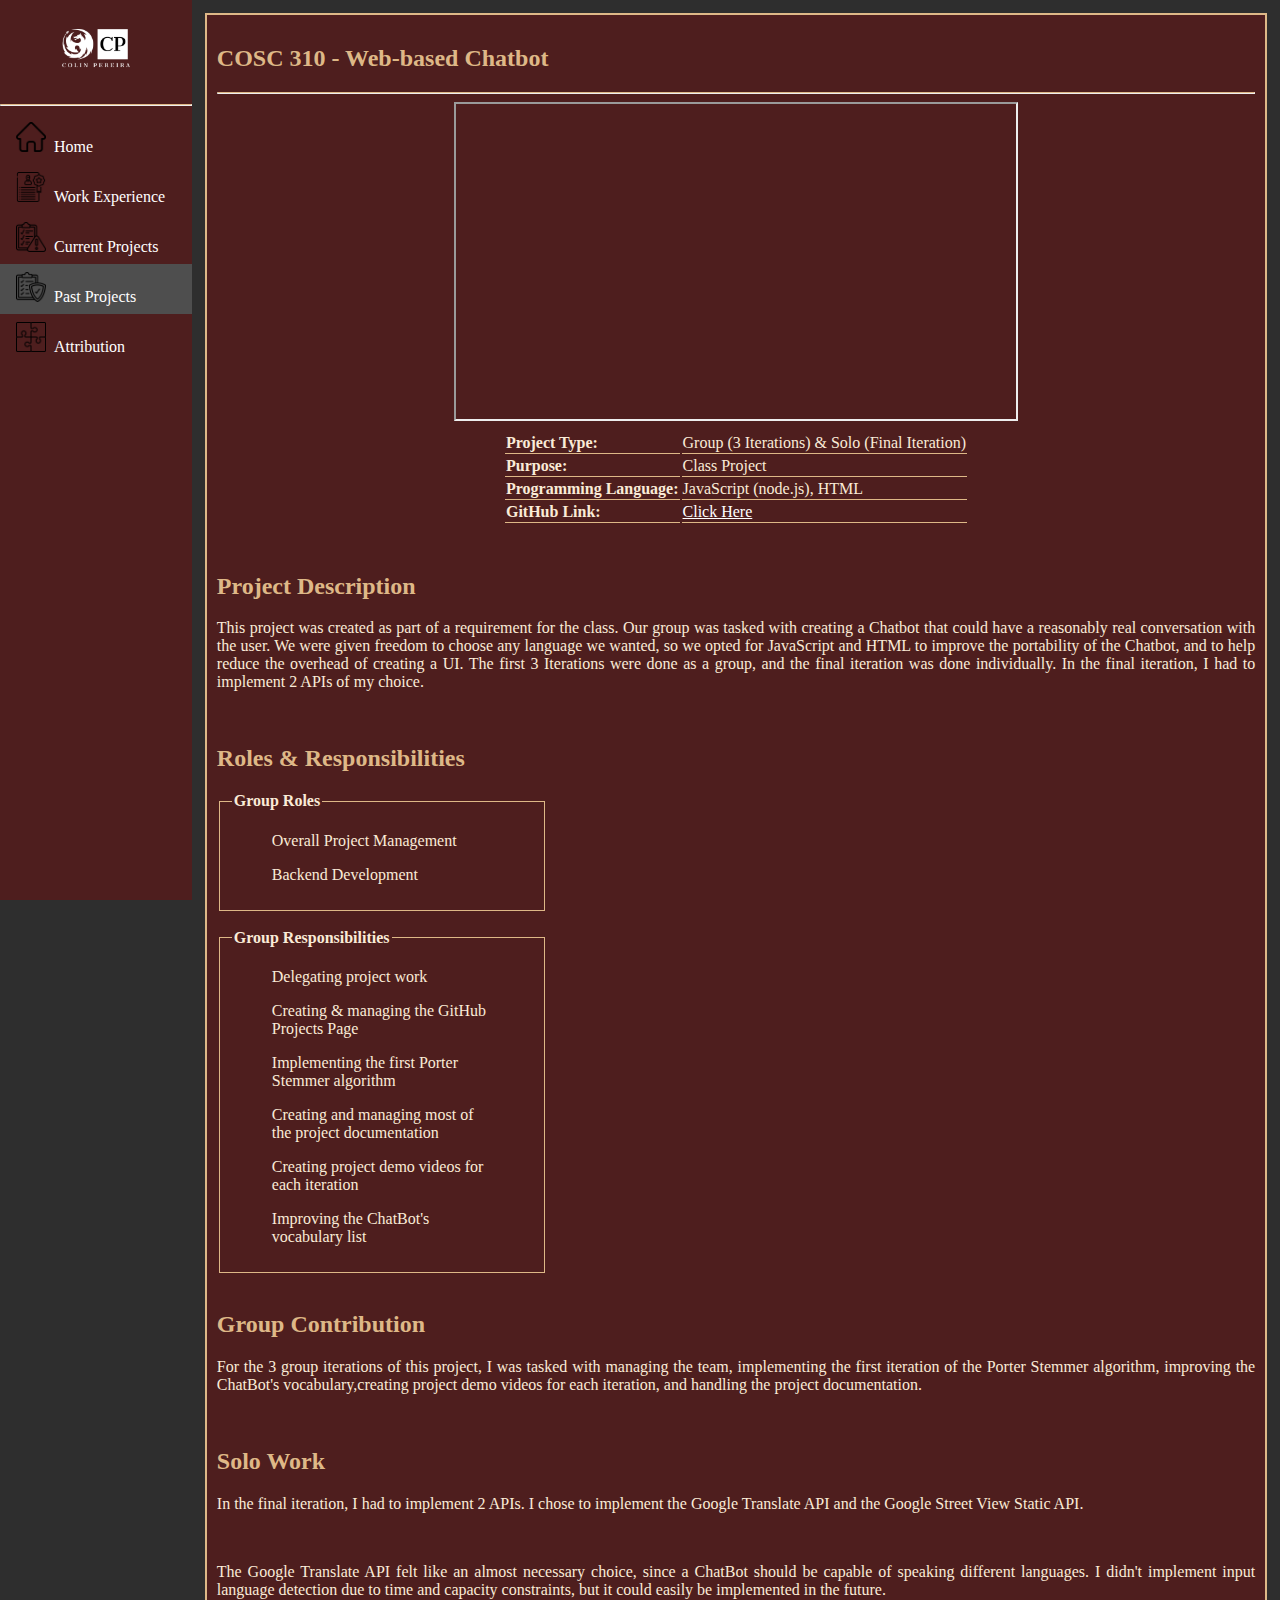
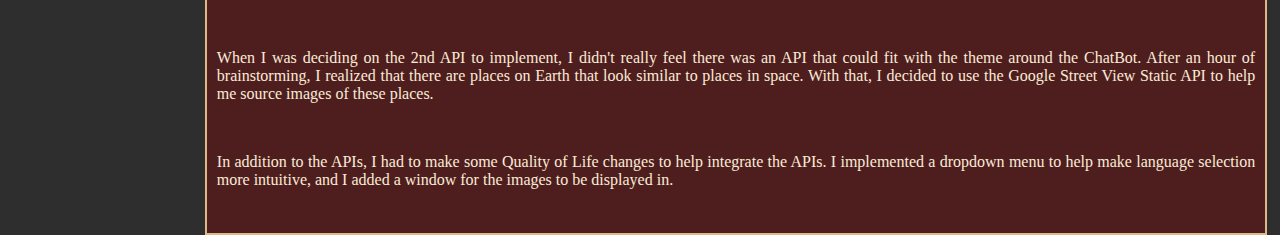
<file: p-c310-proj.html>
<!DOCTYPE html>
<html>

<head>
    <title>
        Past Projects - COSC 310
    </title>
    <meta charset="UTF-8">
    <meta name="viewport" content="width=device-width, initial-scale=1">
    <link href="./css-text/theme-m.css" rel="stylesheet">
    <link rel="apple-touch-icon" sizes="180x180" href="./images/apple-touch-icon.png">
    <link rel="icon" type="image/png" sizes="32x32" href="./images/favicon-32x32.png">
    <link rel="icon" type="image/png" sizes="16x16" href="./images/favicon-16x16.png">
    <link rel="manifest" href="./images/site.webmanifest">
</head>

<body>
    <div class="row">
        <div class="nav">
            <ul>
                <li class="logo"><a class="logo" href="index.html"><img class="logo" src="./images/logo_w.png"
                            alt="Logo"></a></li>
                <hr>
                <li class="option"><a href="index.html"><img class="icon" src="./images/home.png" alt="Home">Home</a>
                </li>
                <li class="option"><a href="work-ex.html"><img class="icon" src="./images/experience.png"
                            alt="Work Experience">Work Experience</a></li>
                <li class="option"><a href="c-proj.html"><img class="icon" src="./images/c-proj.png"
                            alt="Current Projects">Current Projects</a></li>
                <li class="option"><a class="active" href="p-proj.html"><img class="icon" src="./images/p-proj.png"
                            alt="Past Projects">Past Projects</a></li>
                <li class="option"><a href="credits.html"><img class="icon" src="./images/credits.png"
                            alt="Attribution">Attribution</a></li>
            </ul>
        </div>

        <div class="main">
            <div class="main-container">
                <div class="main-content-i">
                    <h2>COSC 310 - Web-based Chatbot</h2>
                    <hr>
                    <iframe class="pres" src="https://www.youtube.com/embed/i2lDTCCZjCA" title="YouTube video player"
                        frameborder="1"
                        allow="accelerometer; autoplay; clipboard-write; encrypted-media; gyroscope; picture-in-picture"
                        allowfullscreen></iframe>
                    <table class="about" style="margin-left: auto; margin-right: auto;">
                        <tr>
                            <th>Project Type: </th>
                            <td>Group (3 Iterations) & Solo (Final Iteration)</td>
                        </tr>
                        <tr>
                            <th>Purpose: </th>
                            <td>Class Project</td>
                        </tr>
                        <tr>
                            <th>Programming Language: </th>
                            <td>JavaScript (node.js), HTML</td>
                        </tr>
                        <tr>
                            <th>GitHub Link: </th>
                            <td><a href="https://github.com/ZuShi0/A4COSC310-Solo.github.io">Click Here</a>
                            </td>
                        </tr>
                    </table>
                    <br>
                    <div class="desc-i">
                        <h2>Project Description</h2>
                        <p>
                            This project was created as part of a requirement for the class. Our group was tasked with
                            creating a Chatbot that could have a reasonably real conversation with the user. We were
                            given
                            freedom to choose any language we wanted, so we opted for JavaScript and HTML to improve the
                            portability of the Chatbot, and to help reduce the overhead of creating a UI. The first 3
                            Iterations
                            were done as a group, and the final iteration was done individually. In the final iteration,
                            I
                            had to
                            implement 2 APIs of my choice.
                        </p>
                    </div>
                    <br>
                    <div class="desc-i">
                        <h2>Roles & Responsibilities</h2>
                        <fieldset class="feature-list">
                            <legend>Group Roles</legend>
                            <figure>Overall Project Management</figure>
                            <figure>Backend Development</figure>
                        </fieldset>
                        <br>
                        <fieldset class="feature-list">
                            <legend>Group Responsibilities</legend>
                            <figure>Delegating project work</figure>
                            <figure>Creating & managing the GitHub Projects Page</figure>
                            <figure>Implementing the first Porter Stemmer algorithm</figure>
                            <figure>Creating and managing most of the project documentation</figure>
                            <figure>Creating project demo videos for each iteration</figure>
                            <figure>Improving the ChatBot's vocabulary list</figure>
                        </fieldset>
                    </div>
                    <br>
                    <div class="desc-i">
                        <h2>Group Contribution</h2>
                        <p>
                            For the 3 group iterations of this project, I was tasked with managing the team,
                            implementing the first iteration of the Porter Stemmer algorithm, improving the ChatBot's
                            vocabulary,creating project demo videos for each iteration, and handling the project
                            documentation.
                        </p>
                    </div>
                    <br>
                    <div class="desc-i">
                        <h2>Solo Work</h2>
                        <p>
                            In the final iteration, I had to implement 2 APIs. I chose to implement the Google Translate
                            API and the Google Street View Static API.
                        </p>
                        <br>
                        <p>
                            The Google Translate API felt like an almost necessary
                            choice, since a ChatBot should be capable of speaking different languages. I didn't
                            implement input
                            language detection due to time and capacity constraints, but it could easily be implemented
                            in the future.
                        </p>
                        <br>
                        <p>
                            When I was deciding on the 2nd API to implement, I didn't really feel there was an API that
                            could fit with the
                            theme around the ChatBot. After an hour of brainstorming, I realized that there are places
                            on Earth that look
                            similar to places in space. With that, I decided to use the Google Street View Static API to
                            help me source
                            images of these places.
                        </p>
                        <br>
                        <p>
                            In addition to the APIs, I had to make some Quality of Life changes to help integrate the
                            APIs.
                            I implemented a dropdown menu to help make language selection more intuitive, and I added a
                            window for the
                            images to be displayed in.
                        </p>
                    </div>
                    <br>
                </div>
            </div>
        </div>
    </div>
</body>

</html>
</file>
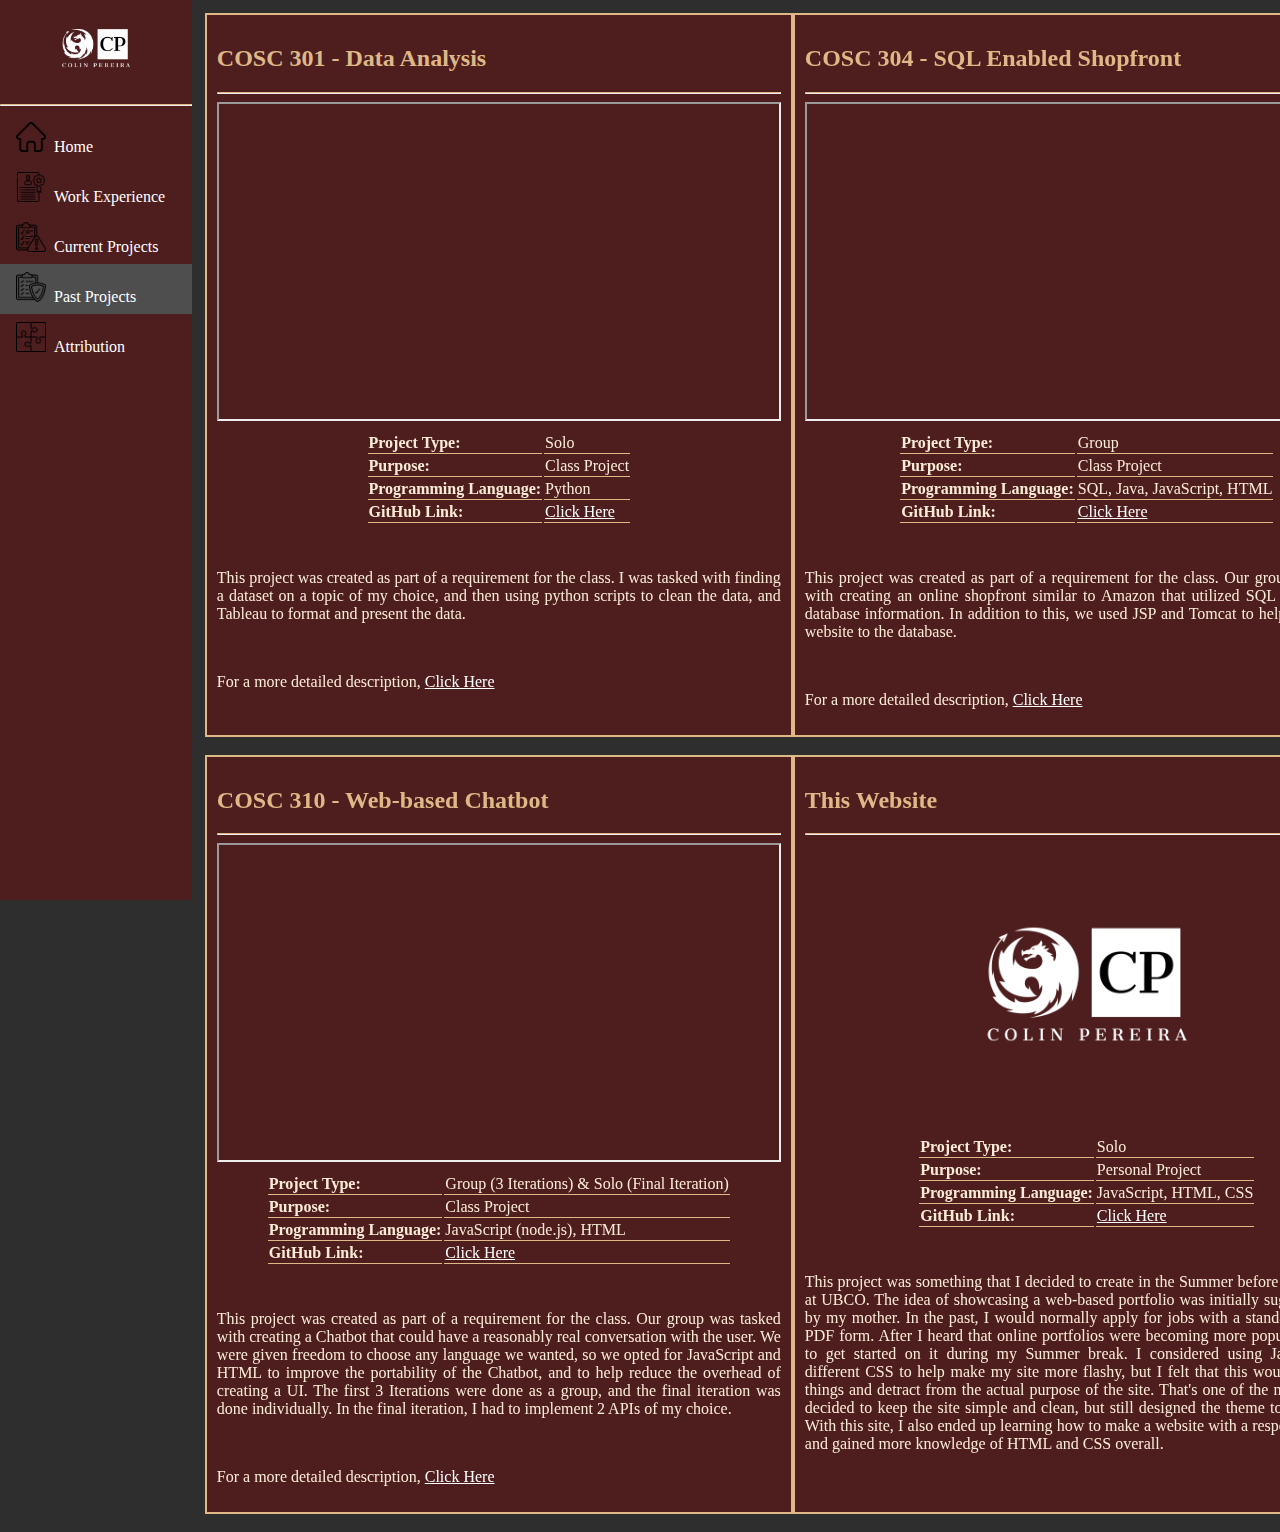
<file: p-proj.html>
<!DOCTYPE html>
<html>

<head>
    <title>
        Past Projects
    </title>
    <meta charset="UTF-8">
    <meta name="viewport" content="width=device-width, initial-scale=1">
    <link href="./css-text/theme-m.css" rel="stylesheet">
    <link rel="apple-touch-icon" sizes="180x180" href="./images/apple-touch-icon.png">
    <link rel="icon" type="image/png" sizes="32x32" href="./images/favicon-32x32.png">
    <link rel="icon" type="image/png" sizes="16x16" href="./images/favicon-16x16.png">
    <link rel="manifest" href="./images/site.webmanifest">
</head>

<body>
    <!--Nav menu-->
    <div class="row">
        <div class="nav">
            <ul>
                <li class="logo"><a class="logo" href="index.html"><img class="logo" src="./images/logo_w.png"
                            alt="Logo"></a></li>
                <hr>
                <li class="option"><a href="index.html"><img class="icon" src="./images/home.png" alt="Home">Home</a>
                </li>
                <li class="option"><a href="work-ex.html"><img class="icon" src="./images/experience.png"
                            alt="Work Experience">Work Experience</a></li>
                <li class="option"><a href="c-proj.html"><img class="icon" src="./images/c-proj.png"
                            alt="Current Projects">Current Projects</a></li>
                <li class="option"><a class="active" href="p-proj.html"><img class="icon" src="./images/p-proj.png"
                            alt="Past Projects">Past Projects</a></li>
                <li class="option"><a href="credits.html"><img class="icon" src="./images/credits.png"
                            alt="Attribution">Attribution</a></li>
            </ul>
        </div>
        <!--Main content-->
        <div class="main">
            <div class="main-container">
                <div class="main-content">
                    <h2>COSC 301 - Data Analysis</h2>
                    <hr>
                    <!--video display-->
                    <iframe class="pres" src="https://www.youtube.com/embed/PyJcEB-l3zY" title="YouTube video player"
                        frameborder="1"
                        allow="accelerometer; autoplay; clipboard-write; encrypted-media; gyroscope; picture-in-picture"
                        allowfullscreen></iframe>
                    <!--project info table-->
                    <table class="about" style="margin-left: auto; margin-right: auto;">
                        <tr>
                            <th>Project Type: </th>
                            <td>Solo</td>
                        </tr>
                        <tr>
                            <th>Purpose: </th>
                            <td>Class Project</td>
                        </tr>
                        <tr>
                            <th>Programming Language: </th>
                            <td>Python</td>
                        </tr>
                        <tr>
                            <th>GitHub Link: </th>
                            <td><a href="https://github.com/data301-2020-winter2/course-project-solo_109">Click Here</a>
                            </td>
                        </tr>
                    </table>
                    <br>
                    <p>
                        This project was created as part of a requirement for the class. I was tasked with
                        finding a dataset on a topic of my choice, and then using python scripts to clean
                        the data, and Tableau to format and present the data.
                    </p>
                    <br>
                    <p>For a more detailed description, <a href="./p-c301-proj.html">Click Here</a></p>
                </div>
                <div class="main-content">
                    <h2>COSC 304 - SQL Enabled Shopfront</h2>
                    <hr>
                    <!--video display-->
                    <iframe class="pres" src="https://www.youtube.com/embed/uuviEQB0O40" title="YouTube video player"
                        frameborder="1"
                        allow="accelerometer; autoplay; clipboard-write; encrypted-media; gyroscope; picture-in-picture"
                        allowfullscreen></iframe>
                    <!--project info table-->
                    <table class="about" style="margin-left: auto; margin-right: auto;">
                        <tr>
                            <th>Project Type: </th>
                            <td>Group</td>
                        </tr>
                        <tr>
                            <th>Purpose: </th>
                            <td>Class Project</td>
                        </tr>
                        <tr>
                            <th>Programming Language: </th>
                            <td>SQL, Java, JavaScript, HTML</td>
                        </tr>
                        <tr>
                            <th>GitHub Link: </th>
                            <td><a href="https://github.com/ZuShi0/cosc304-project-repo">Click Here</a>
                            </td>
                        </tr>
                    </table>
                    <br>
                    <p>
                        This project was created as part of a requirement for the class. Our group was tasked with
                        creating an online shopfront similar to Amazon that utilized SQL to handle the database
                        information.
                        In addition to this, we used JSP and Tomcat to help hook up the website to the database.
                    </p>
                    <br>
                    <p>For a more detailed description, <a href="./p-c304-proj.html">Click Here</a></p>
                </div>
            </div>
            <br>
            <div class="main-container">
                <div class="main-content">
                    <h2>COSC 310 - Web-based Chatbot</h2>
                    <hr>
                    <!--video display-->
                    <iframe class="pres" src="https://www.youtube.com/embed/i2lDTCCZjCA" title="YouTube video player"
                        frameborder="1"
                        allow="accelerometer; autoplay; clipboard-write; encrypted-media; gyroscope; picture-in-picture"
                        allowfullscreen></iframe>
                    <!--project info table-->
                    <table class="about" style="margin-left: auto; margin-right: auto;">
                        <tr>
                            <th>Project Type: </th>
                            <td>Group (3 Iterations) & Solo (Final Iteration)</td>
                        </tr>
                        <tr>
                            <th>Purpose: </th>
                            <td>Class Project</td>
                        </tr>
                        <tr>
                            <th>Programming Language: </th>
                            <td>JavaScript (node.js), HTML</td>
                        </tr>
                        <tr>
                            <th>GitHub Link: </th>
                            <td><a href="https://github.com/ZuShi0/A4COSC310-Solo.github.io">Click Here</a>
                            </td>
                        </tr>
                    </table>
                    <br>
                    <p>
                        This project was created as part of a requirement for the class. Our group was tasked with
                        creating a Chatbot that could have a reasonably real conversation with the user. We were given
                        freedom to choose any language we wanted, so we opted for JavaScript and HTML to improve the
                        portability of the Chatbot, and to help reduce the overhead of creating a UI. The first 3
                        Iterations
                        were done as a group, and the final iteration was done individually. In the final iteration, I
                        had to
                        implement 2 APIs of my choice.
                    </p>
                    <br>
                    <p>For a more detailed description, <a href="./p-c310-proj.html">Click Here</a></p>
                </div>
                <div class="main-content">
                    <h2>This Website</h2>
                    <hr>
                    <div class="dis-logo-xl">
                        <img class="logo" src="./images/logo_w.png" alt="My Logo">
                    </div>
                    <!--project info table-->
                    <table class="about" style="margin-left: auto; margin-right: auto;">
                        <tr>
                            <th>Project Type: </th>
                            <td>Solo</td>
                        </tr>
                        <tr>
                            <th>Purpose: </th>
                            <td>Personal Project</td>
                        </tr>
                        <tr>
                            <th>Programming Language: </th>
                            <td>JavaScript, HTML, CSS</td>
                        </tr>
                        <tr>
                            <th>GitHub Link: </th>
                            <td><a href="https://github.com/ZuShi0/copereira.github.io">Click Here</a>
                            </td>
                        </tr>
                    </table>
                    <br>
                    <p>
                        This project was something that I decided to create in the Summer before my final year
                        at UBCO. The idea of showcasing a web-based portfolio was initially suggested to me by my
                        mother.
                        In the past, I would normally apply for jobs with a standard resume in PDF form. After I heard
                        that
                        online portfolios were becoming more popular, I decided to get started on it during my Summer
                        break.
                        I considered using JavaScript and different CSS to help make my site more flashy, but I felt
                        that this would
                        complicate things and detract from the actual purpose of the site. That's one of the main
                        reasons I decided to
                        keep the site simple and clean, but still designed the theme to look unique. With this site, I
                        also ended up
                        learning how to make a website with a responsive layout, and gained more knowledge of HTML and
                        CSS overall.

                    </p>
                </div>
            </div>
            <br>
        </div>
    </div>
</body>

</html>
</file>
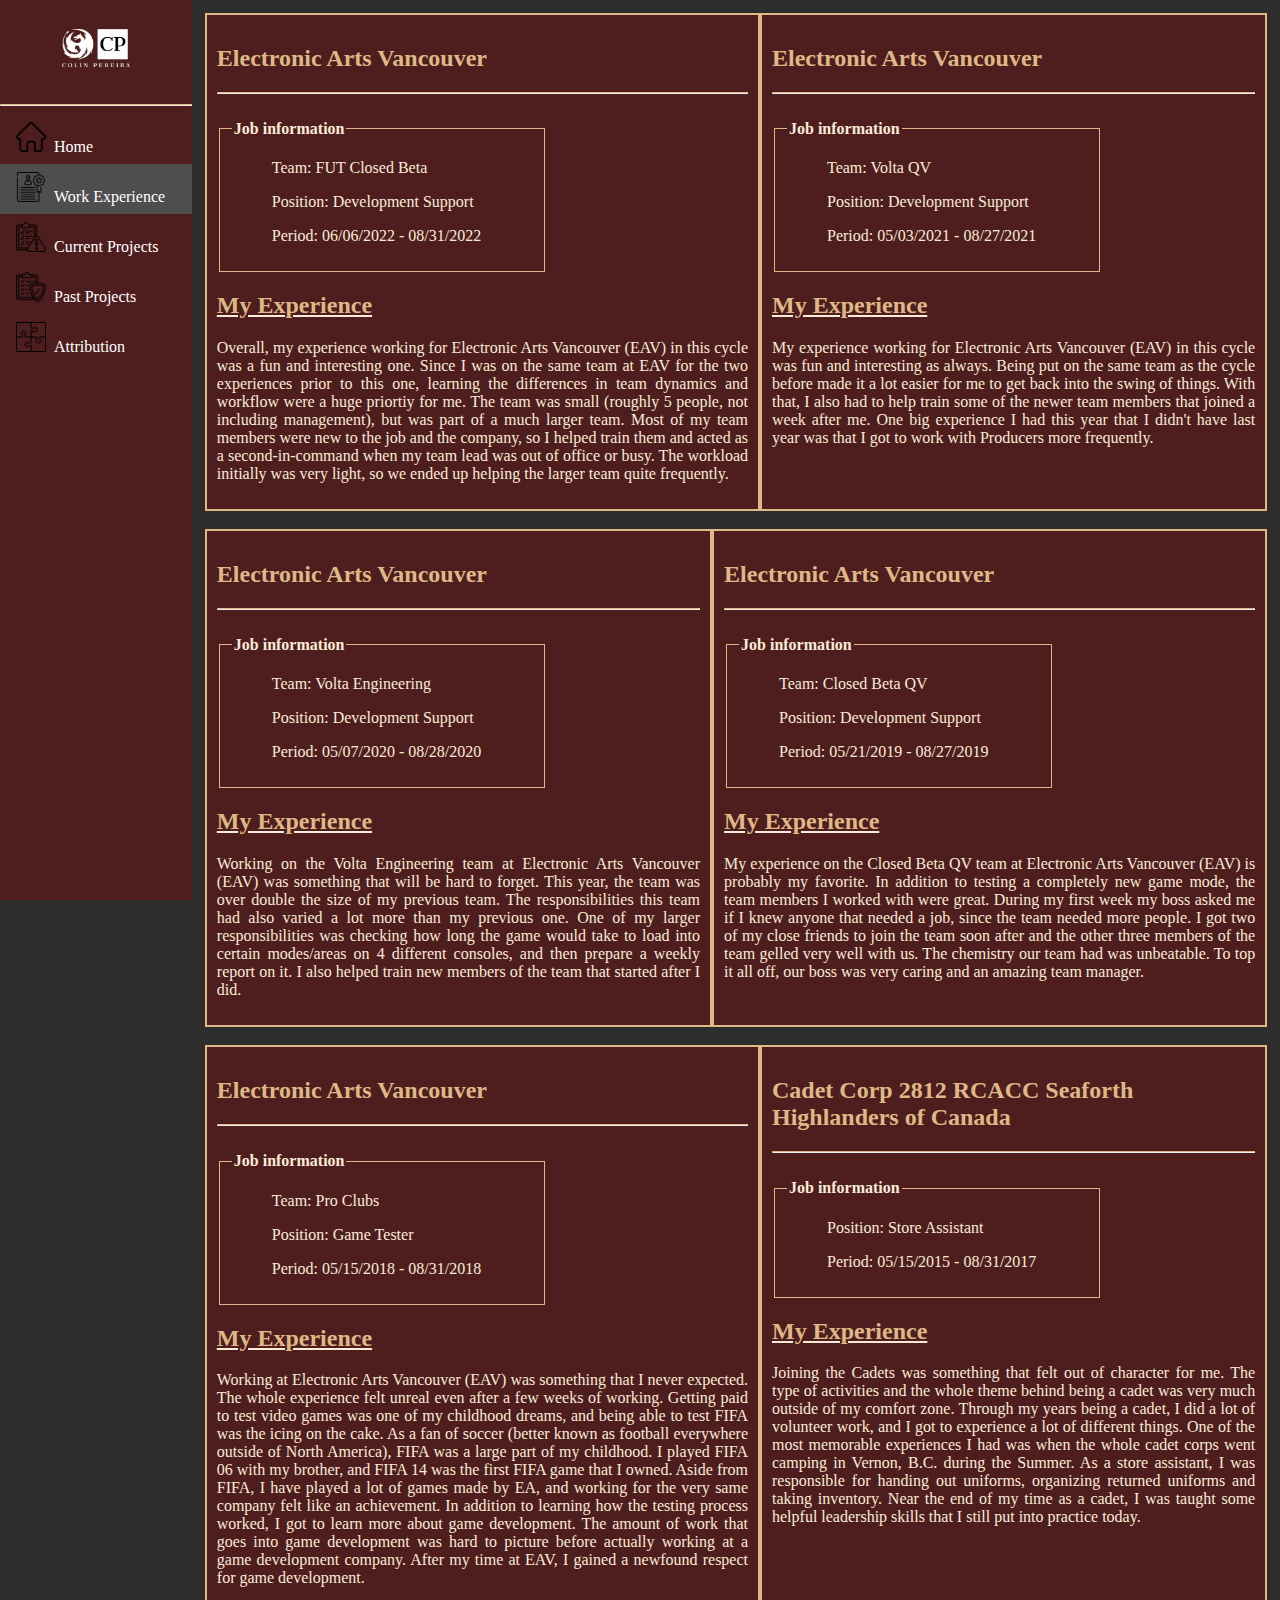
<file: work-ex.html>
<!DOCTYPE html>
<html>

<head>
    <title>
        Work Experience
    </title>
    <meta charset="UTF-8">
    <meta name="viewport" content="width=device-width, initial-scale=1">
    <link href="./css-text/theme-m.css" rel="stylesheet">
    <link rel="apple-touch-icon" sizes="180x180" href="./images/apple-touch-icon.png">
    <link rel="icon" type="image/png" sizes="32x32" href="./images/favicon-32x32.png">
    <link rel="icon" type="image/png" sizes="16x16" href="./images/favicon-16x16.png">
    <link rel="manifest" href="./images/site.webmanifest">
</head>

<body>
    <!--Nav menu-->
    <div class="row">
        <div class="nav">
            <ul>
                <li class="logo"><a class="logo" href="index.html"><img class="logo" src="./images/logo_w.png"
                            alt="Logo"></a></li>
                <hr>
                <li class="option"><a href="index.html"><img class="icon" src="./images/home.png" alt="Home">Home</a>
                </li>
                <li class="option"><a class="active" href="work-ex.html"><img class="icon" src="./images/experience.png"
                            alt="Work Experience">Work Experience</a></li>
                <li class="option"><a href="c-proj.html"><img class="icon" src="./images/c-proj.png"
                            alt="Current Projects">Current Projects</a></li>
                <li class="option"><a href="p-proj.html"><img class="icon" src="./images/p-proj.png"
                            alt="Past Projects">Past Projects</a></li>
                <li class="option"><a href="credits.html"><img class="icon" src="./images/credits.png"
                            alt="Attribution">Attribution</a></li>
            </ul>
        </div>
        <!--Main content-->
        <div class="main">
            <div class="main-container">
                <div class="main-content">
                    <h2>Electronic Arts Vancouver</h2>
                    <hr>
                    <br>
                    <div class="desc-i">
                        <fieldset class="feature-list">
                            <legend>Job information</legend>
                            <figure>Team: FUT Closed Beta</figure>
                            <figure>Position: Development Support</figure>
                            <figure>Period: 06/06/2022 - 08/31/2022</figure>
                        </fieldset>
                    </div>
                    <h2 class="uline">My Experience</h2>
                    <p>
                        Overall, my experience working for Electronic Arts Vancouver (EAV) in this cycle
                        was a fun and interesting one. Since I was on the same team at EAV for the two
                        experiences prior to this one, learning the differences in team dynamics and
                        workflow were a huge priortiy for me. The team was small
                        (roughly 5 people, not including management), but was part of a much larger team.
                        Most of my team members were new to the job and the company, so I helped
                        train them and acted as a second-in-command when my team lead was out of office
                        or busy. The workload initially was very light, so we ended up helping the
                        larger team quite frequently.
                    </p>
                </div>
                <div class="main-content">
                    <h2>Electronic Arts Vancouver</h2>
                    <hr>
                    <br>
                    <div class="desc-i">
                        <fieldset class="feature-list">
                            <legend>Job information</legend>
                            <figure>Team: Volta QV</figure>
                            <figure>Position: Development Support</figure>
                            <figure>Period: 05/03/2021 - 08/27/2021</figure>
                        </fieldset>
                    </div>
                    <h2 class="uline">My Experience</h2>
                    <p>
                        My experience working for Electronic Arts Vancouver (EAV) in this cycle
                        was fun and interesting as always. Being put on the same team as the cycle before made it a lot
                        easier for me to get back into the swing of things. With that, I also had to help
                        train some of the newer team members that joined a week after me. One big experience
                        I had this year that I didn't have last year was that I got to work with Producers
                        more frequently.
                    </p>
                </div>
            </div>
            <br>
            <div class="main-container">
                <div class="main-content">
                    <h2>Electronic Arts Vancouver</h2>
                    <hr>
                    <br>
                    <div class="desc-i">
                        <fieldset class="feature-list">
                            <legend>Job information</legend>
                            <figure>Team: Volta Engineering</figure>
                            <figure>Position: Development Support</figure>
                            <figure>Period: 05/07/2020 - 08/28/2020</figure>
                        </fieldset>
                    </div>
                    <h2 class="uline">My Experience</h2>
                    <p>
                        Working on the Volta Engineering team at Electronic Arts Vancouver (EAV) was something
                        that will be hard to forget. This year, the team was over double the size of my previous
                        team. The responsibilities this team had also varied a lot more than my previous one. One of
                        my larger responsibilities was checking how long the game would take to load into certain
                        modes/areas on 4 different consoles, and then prepare a weekly report on it. I also helped
                        train new members of the team that started after I did.
                    </p>
                </div>
                <br>
                <div class="main-content">
                    <h2>Electronic Arts Vancouver</h2>
                    <hr>
                    <br>
                    <div class="desc-i">
                        <fieldset class="feature-list">
                            <legend>Job information</legend>
                            <figure>Team: Closed Beta QV</figure>
                            <figure>Position: Development Support</figure>
                            <figure>Period: 05/21/2019 - 08/27/2019</figure>
                        </fieldset>
                    </div>
                    <h2 class="uline">My Experience</h2>
                    <p>
                        My experience on the Closed Beta QV team at Electronic Arts Vancouver (EAV) is probably
                        my favorite. In addition to testing a completely new game mode, the team members I worked
                        with were great. During my first week my boss asked me if I knew anyone that needed a job,
                        since the team needed more people. I got two of my close friends to join the team soon after
                        and the other three members of the team gelled very well with us. The chemistry our team had
                        was unbeatable. To top it all off, our boss was very caring and an amazing team manager.
                    </p>
                </div>
            </div>
            <br>
            <div class="main-container">
                <div class="main-content">
                    <h2>Electronic Arts Vancouver</h2>
                    <hr>
                    <br>
                    <div class="desc-i">
                        <fieldset class="feature-list">
                            <legend>Job information</legend>
                            <figure>Team: Pro Clubs</figure>
                            <figure>Position: Game Tester</figure>
                            <figure>Period: 05/15/2018 - 08/31/2018</figure>
                        </fieldset>
                    </div>
                    <h2 class="uline">My Experience</h2>
                    <p>
                        Working at Electronic Arts Vancouver (EAV) was something that I never expected. The whole
                        experience felt unreal even after a few weeks of working. Getting paid to test video games
                        was one of my childhood dreams, and being able to test FIFA was the icing on the cake.
                        As a fan of soccer (better known as football everywhere outside of North America), FIFA
                        was a large part of my childhood. I played FIFA 06 with my brother, and FIFA 14 was the
                        first FIFA game that I owned. Aside from FIFA, I have played a lot of games made by EA,
                        and working for the very same company felt like an achievement. In addition to learning how
                        the testing process worked, I got to learn more about game development. The amount of work
                        that goes into game development was hard to picture before actually working at a game
                        development
                        company. After my time at EAV, I gained a newfound respect for game development.
                    </p>
                </div>
                <br>
                <div class="main-content">
                    <h2>Cadet Corp 2812 RCACC Seaforth Highlanders of
                        Canada</h2>
                    <hr>
                    <br>
                    <div class="desc-i">
                        <fieldset class="feature-list">
                            <legend>Job information</legend>
                            <figure>Position: Store Assistant</figure>
                            <figure>Period: 05/15/2015 - 08/31/2017</figure>
                        </fieldset>
                    </div>
                    <h2 class="uline">My Experience</h2>
                    <p>
                        Joining the Cadets was something that felt out of character for me. The type of activities and
                        the whole theme behind being a cadet was very much outside of my comfort zone. Through my years
                        being a cadet, I did a lot of volunteer work, and I got to experience a lot of different things.
                        One of the most memorable experiences I had was when the whole cadet corps went camping in
                        Vernon, B.C. during the Summer. As a store assistant, I was responsible for handing out
                        uniforms,
                        organizing returned uniforms and taking inventory. Near the end of my time as a cadet, I was
                        taught
                        some helpful leadership skills that I still put into practice today.
                    </p>
                </div>
            </div>
        </div>
    </div>
    </div>
</body>

</html>
</file>
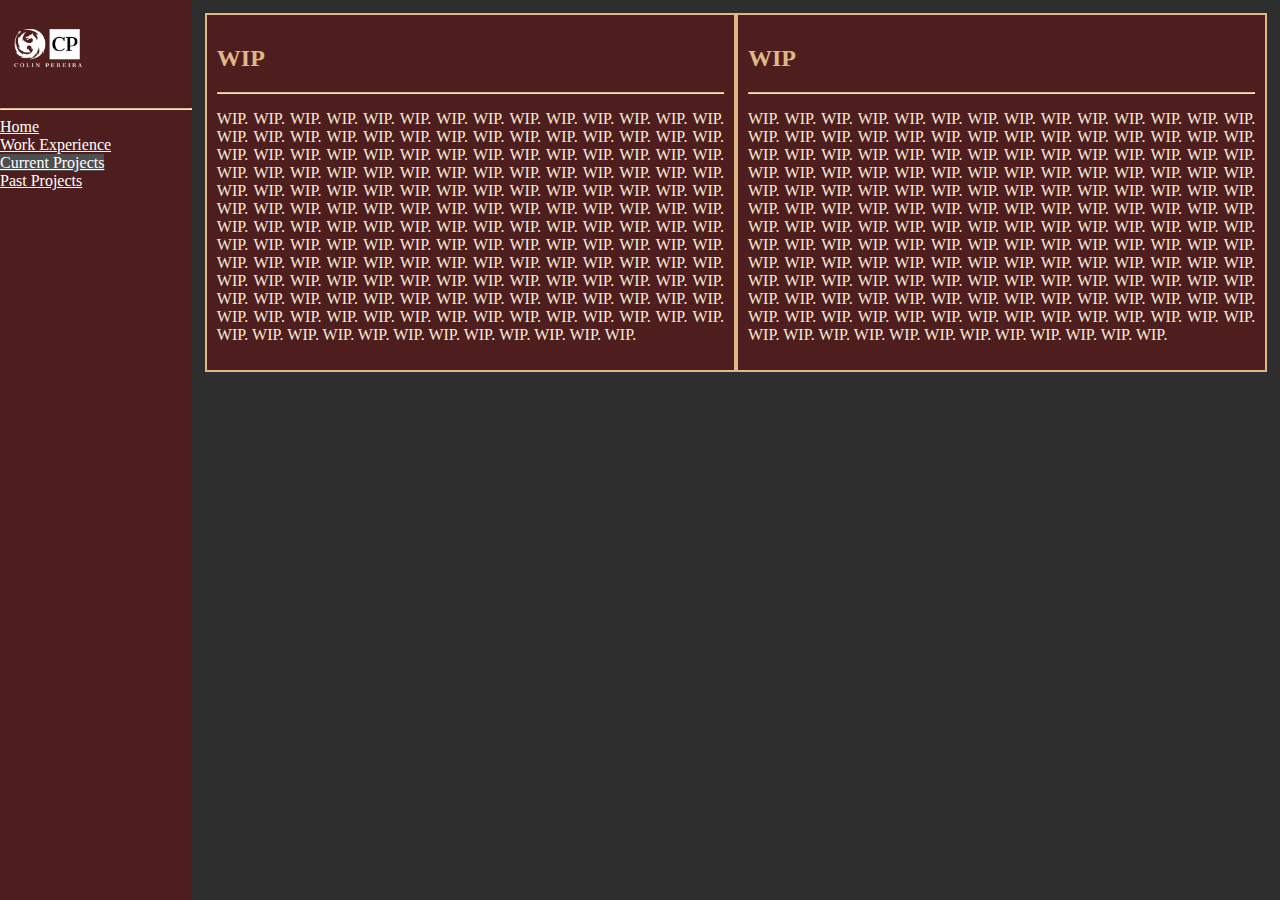
<file: web-content/c-proj.html>
<!DOCTYPE html>
<html>

<head>
    <title>
        Current Projects
    </title>
    <meta charset="UTF-8">
    <meta name="viewport" content="width=device-width, initial-scale=1">
    <link href="../css-text/theme-m.css" rel="stylesheet">
</head>

<body>
    <div class="row">
        <div class="nav">
            <ul>
                <li><img class="logo" src="../images/logo_w.png" alt="Logo"></li>
                <hr>
                <li><a href="../index.html">Home</a></li>
                <li><a href="work-ex.html">Work Experience</a></li>
                <li><a class="active" href="c-proj.html">Current Projects</a></li>
                <li><a href="p-proj.html">Past Projects</a></li>
            </ul>
        </div>

        <div class="main">
            <div class="main-container">
                <div class="main-content">
                    <h2>WIP</h2>
                    <hr>
                    <p>
                        WIP. WIP. WIP. WIP. WIP. WIP. WIP. WIP. WIP. WIP. WIP. WIP.
                        WIP. WIP. WIP. WIP. WIP. WIP. WIP. WIP. WIP. WIP. WIP. WIP.
                        WIP. WIP. WIP. WIP. WIP. WIP. WIP. WIP. WIP. WIP. WIP. WIP.
                        WIP. WIP. WIP. WIP. WIP. WIP. WIP. WIP. WIP. WIP. WIP. WIP.
                        WIP. WIP. WIP. WIP. WIP. WIP. WIP. WIP. WIP. WIP. WIP. WIP.
                        WIP. WIP. WIP. WIP. WIP. WIP. WIP. WIP. WIP. WIP. WIP. WIP.
                        WIP. WIP. WIP. WIP. WIP. WIP. WIP. WIP. WIP. WIP. WIP. WIP.
                        WIP. WIP. WIP. WIP. WIP. WIP. WIP. WIP. WIP. WIP. WIP. WIP.
                        WIP. WIP. WIP. WIP. WIP. WIP. WIP. WIP. WIP. WIP. WIP. WIP.
                        WIP. WIP. WIP. WIP. WIP. WIP. WIP. WIP. WIP. WIP. WIP. WIP.
                        WIP. WIP. WIP. WIP. WIP. WIP. WIP. WIP. WIP. WIP. WIP. WIP.
                        WIP. WIP. WIP. WIP. WIP. WIP. WIP. WIP. WIP. WIP. WIP. WIP.
                        WIP. WIP. WIP. WIP. WIP. WIP. WIP. WIP. WIP. WIP. WIP. WIP.
                        WIP. WIP. WIP. WIP. WIP. WIP. WIP. WIP. WIP. WIP. WIP. WIP.
                        WIP. WIP. WIP. WIP. WIP. WIP. WIP. WIP. WIP. WIP. WIP. WIP.
                    </p>
                </div>
                <div class="main-content">
                    <h2>WIP</h2>
                    <hr>
                    <p>
                        WIP. WIP. WIP. WIP. WIP. WIP. WIP. WIP. WIP. WIP. WIP. WIP.
                        WIP. WIP. WIP. WIP. WIP. WIP. WIP. WIP. WIP. WIP. WIP. WIP.
                        WIP. WIP. WIP. WIP. WIP. WIP. WIP. WIP. WIP. WIP. WIP. WIP.
                        WIP. WIP. WIP. WIP. WIP. WIP. WIP. WIP. WIP. WIP. WIP. WIP.
                        WIP. WIP. WIP. WIP. WIP. WIP. WIP. WIP. WIP. WIP. WIP. WIP.
                        WIP. WIP. WIP. WIP. WIP. WIP. WIP. WIP. WIP. WIP. WIP. WIP.
                        WIP. WIP. WIP. WIP. WIP. WIP. WIP. WIP. WIP. WIP. WIP. WIP.
                        WIP. WIP. WIP. WIP. WIP. WIP. WIP. WIP. WIP. WIP. WIP. WIP.
                        WIP. WIP. WIP. WIP. WIP. WIP. WIP. WIP. WIP. WIP. WIP. WIP.
                        WIP. WIP. WIP. WIP. WIP. WIP. WIP. WIP. WIP. WIP. WIP. WIP.
                        WIP. WIP. WIP. WIP. WIP. WIP. WIP. WIP. WIP. WIP. WIP. WIP.
                        WIP. WIP. WIP. WIP. WIP. WIP. WIP. WIP. WIP. WIP. WIP. WIP.
                        WIP. WIP. WIP. WIP. WIP. WIP. WIP. WIP. WIP. WIP. WIP. WIP.
                        WIP. WIP. WIP. WIP. WIP. WIP. WIP. WIP. WIP. WIP. WIP. WIP.
                        WIP. WIP. WIP. WIP. WIP. WIP. WIP. WIP. WIP. WIP. WIP. WIP.
                    </p>
                </div>
            </div>
        </div>
    </div>
</body>

</html>
</file>
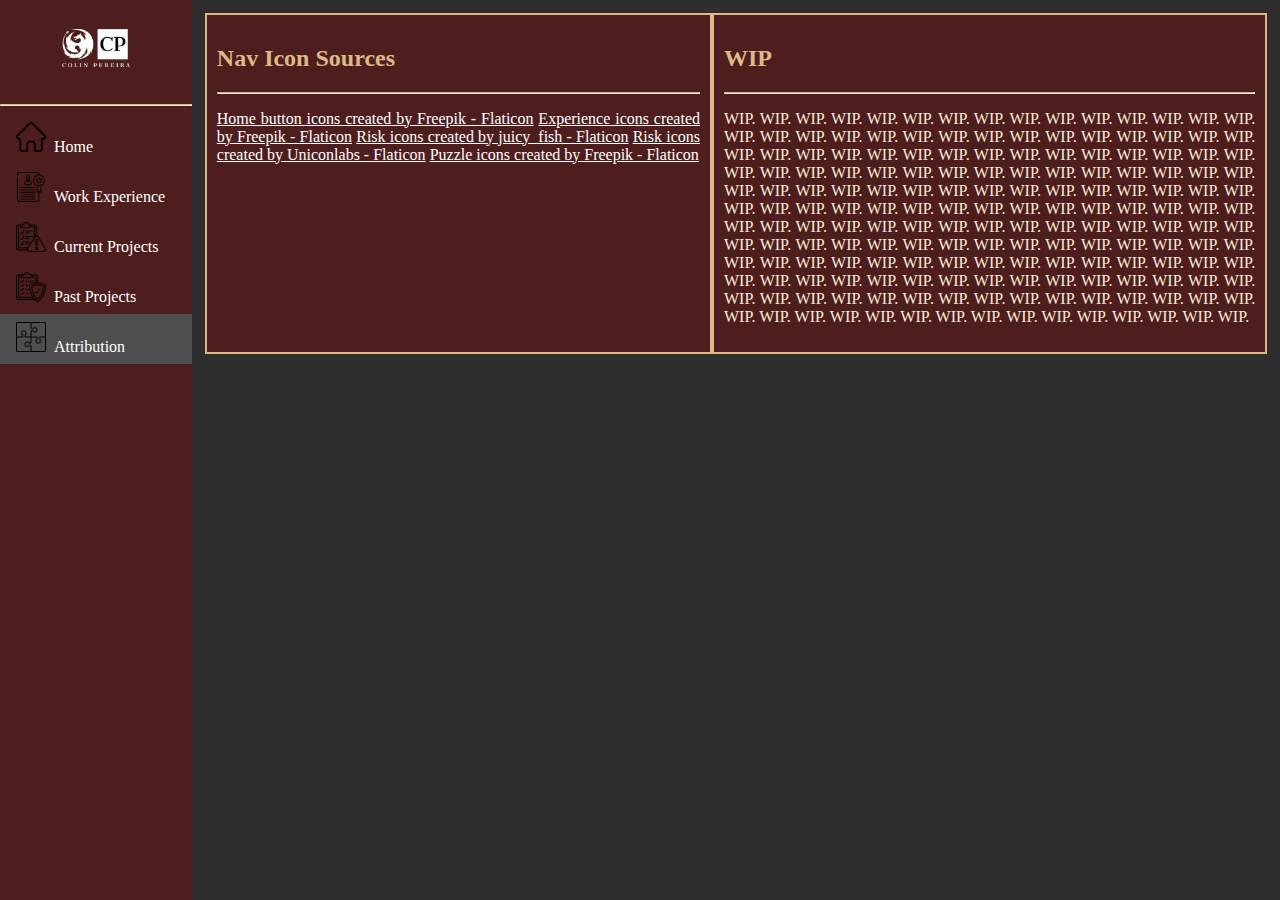
<file: web-content/credits.html>
<!DOCTYPE html>
<html>

<head>
    <title>
        Work Experience
    </title>
    <meta charset="UTF-8">
    <meta name="viewport" content="width=device-width, initial-scale=1">
    <link href="../css-text/theme-m.css" rel="stylesheet">
    <link rel="apple-touch-icon" sizes="180x180" href="../images/apple-touch-icon.png">
    <link rel="icon" type="image/png" sizes="32x32" href="../images/favicon-32x32.png">
    <link rel="icon" type="image/png" sizes="16x16" href="../images/favicon-16x16.png">
    <link rel="manifest" href="../images/site.webmanifest">
</head>

<body>
    <div class="row">
        <div class="nav">
            <ul>
                <li class="logo"><a class="logo" href="index.html"><img class="logo" src="../images/logo_w.png"
                            alt="Logo"></a></li>
                <hr>
                <li class="option"><a href="index.html"><img class="icon" src="../images/home.png" alt="Home">Home</a>
                </li>
                <li class="option"><a href="work-ex.html"><img class="icon" src="../images/experience.png"
                            alt="Work Experience">Work Experience</a></li>
                <li class="option"><a href="c-proj.html"><img class="icon" src="../images/c-proj.png"
                            alt="Current Projects">Current Projects</a></li>
                <li class="option"><a href="p-proj.html"><img class="icon" src="../images/p-proj.png"
                            alt="Past Projects">Past Projects</a></li>
                <li class="option"><a class="active" href="credits.html"><img class="icon" src="../images/credits.png"
                            alt="Attribution">Attribution</a></li>
            </ul>
        </div>

        <div class="main">
            <div class="main-container">
                <div class="main-content">
                    <h2>Nav Icon Sources</h2>
                    <hr>
                    <p>
                        <a href="https://www.flaticon.com/free-icons/home-button" title="home button icons">Home button
                            icons created by Freepik - Flaticon</a>

                        <a href="https://www.flaticon.com/free-icons/experience" title="experience icons">Experience
                            icons created by Freepik - Flaticon</a>

                        <a href="https://www.flaticon.com/free-icons/risk" title="risk icons">Risk icons created by
                            juicy_fish - Flaticon</a>

                        <a href="https://www.flaticon.com/free-icons/risk" title="risk icons">Risk icons created by
                            Uniconlabs - Flaticon</a>

                        <a href="https://www.flaticon.com/free-icons/puzzle" title="puzzle icons">Puzzle icons created
                            by Freepik - Flaticon</a>
                    </p>
                </div>
                <div class="main-content">
                    <h2>WIP</h2>
                    <hr>
                    <p>
                        WIP. WIP. WIP. WIP. WIP. WIP. WIP. WIP. WIP. WIP. WIP. WIP.
                        WIP. WIP. WIP. WIP. WIP. WIP. WIP. WIP. WIP. WIP. WIP. WIP.
                        WIP. WIP. WIP. WIP. WIP. WIP. WIP. WIP. WIP. WIP. WIP. WIP.
                        WIP. WIP. WIP. WIP. WIP. WIP. WIP. WIP. WIP. WIP. WIP. WIP.
                        WIP. WIP. WIP. WIP. WIP. WIP. WIP. WIP. WIP. WIP. WIP. WIP.
                        WIP. WIP. WIP. WIP. WIP. WIP. WIP. WIP. WIP. WIP. WIP. WIP.
                        WIP. WIP. WIP. WIP. WIP. WIP. WIP. WIP. WIP. WIP. WIP. WIP.
                        WIP. WIP. WIP. WIP. WIP. WIP. WIP. WIP. WIP. WIP. WIP. WIP.
                        WIP. WIP. WIP. WIP. WIP. WIP. WIP. WIP. WIP. WIP. WIP. WIP.
                        WIP. WIP. WIP. WIP. WIP. WIP. WIP. WIP. WIP. WIP. WIP. WIP.
                        WIP. WIP. WIP. WIP. WIP. WIP. WIP. WIP. WIP. WIP. WIP. WIP.
                        WIP. WIP. WIP. WIP. WIP. WIP. WIP. WIP. WIP. WIP. WIP. WIP.
                        WIP. WIP. WIP. WIP. WIP. WIP. WIP. WIP. WIP. WIP. WIP. WIP.
                        WIP. WIP. WIP. WIP. WIP. WIP. WIP. WIP. WIP. WIP. WIP. WIP.
                        WIP. WIP. WIP. WIP. WIP. WIP. WIP. WIP. WIP. WIP. WIP. WIP.
                    </p>
                </div>
            </div>
        </div>
    </div>
</body>

</html>
</file>
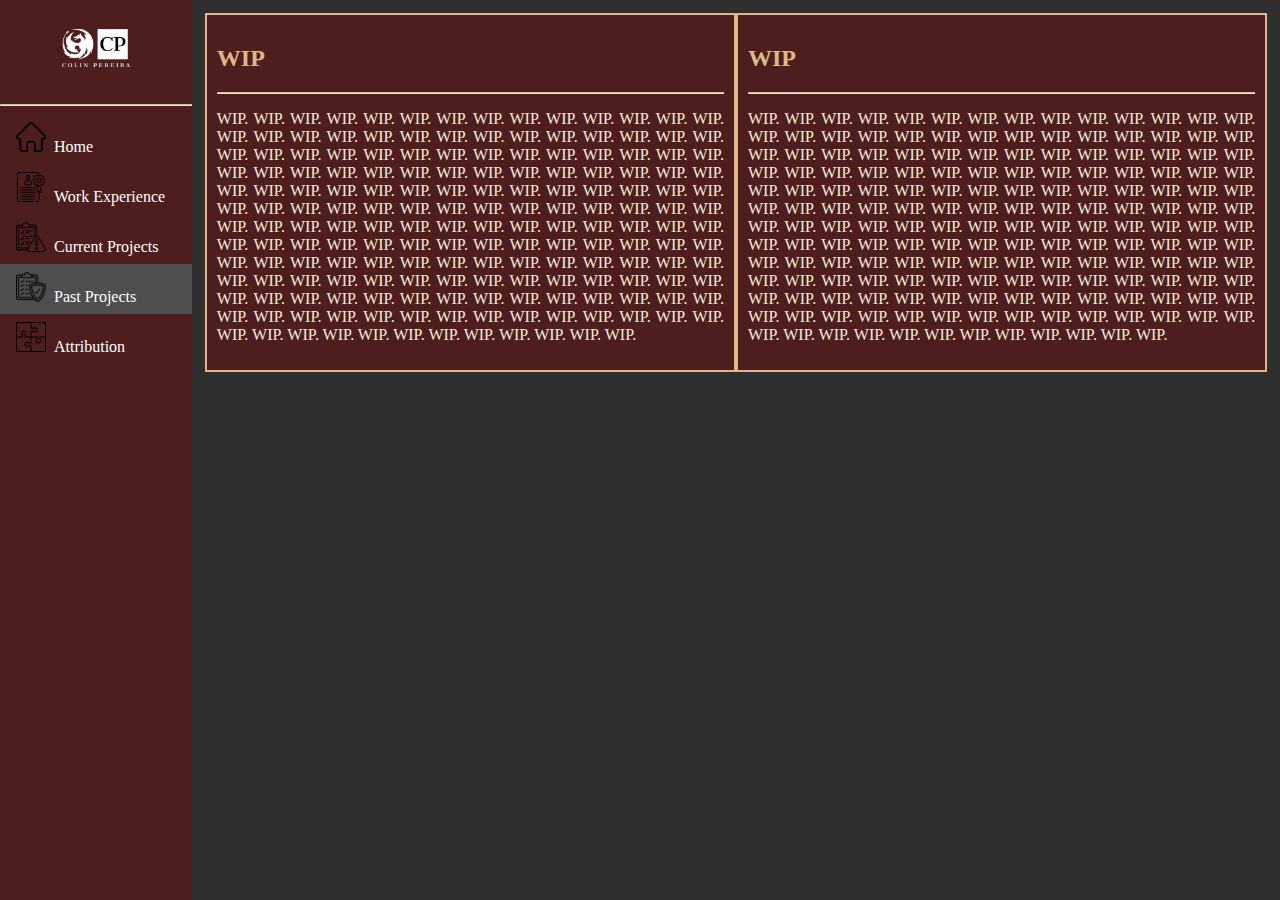
<file: web-content/p-proj.html>
<!DOCTYPE html>
<html>

<head>
    <title>
        Past Projects
    </title>
    <meta charset="UTF-8">
    <meta name="viewport" content="width=device-width, initial-scale=1">
    <link href="../css-text/theme-m.css" rel="stylesheet">
    <link rel="apple-touch-icon" sizes="180x180" href="../images/apple-touch-icon.png">
    <link rel="icon" type="image/png" sizes="32x32" href="../images/favicon-32x32.png">
    <link rel="icon" type="image/png" sizes="16x16" href="../images/favicon-16x16.png">
    <link rel="manifest" href="../images/site.webmanifest">
</head>

<body>
    <div class="row">
        <div class="nav">
            <ul>
                <li class="logo"><a class="logo" href="index.html"><img class="logo" src="../images/logo_w.png"
                            alt="Logo"></a></li>
                <hr>
                <li class="option"><a href="index.html"><img class="icon" src="../images/home.png" alt="Home">Home</a>
                </li>
                <li class="option"><a href="work-ex.html"><img class="icon" src="../images/experience.png"
                            alt="Work Experience">Work Experience</a></li>
                <li class="option"><a href="c-proj.html"><img class="icon" src="../images/c-proj.png"
                            alt="Current Projects">Current Projects</a></li>
                <li class="option"><a class="active" href="p-proj.html"><img class="icon" src="../images/p-proj.png"
                            alt="Past Projects">Past Projects</a></li>
                <li class="option"><a href="credits.html"><img class="icon" src="../images/credits.png"
                            alt="Attribution">Attribution</a></li>
            </ul>
        </div>

        <div class="main">
            <div class="main-container">
                <div class="main-content">
                    <h2>WIP</h2>
                    <hr>
                    <p>
                        WIP. WIP. WIP. WIP. WIP. WIP. WIP. WIP. WIP. WIP. WIP. WIP.
                        WIP. WIP. WIP. WIP. WIP. WIP. WIP. WIP. WIP. WIP. WIP. WIP.
                        WIP. WIP. WIP. WIP. WIP. WIP. WIP. WIP. WIP. WIP. WIP. WIP.
                        WIP. WIP. WIP. WIP. WIP. WIP. WIP. WIP. WIP. WIP. WIP. WIP.
                        WIP. WIP. WIP. WIP. WIP. WIP. WIP. WIP. WIP. WIP. WIP. WIP.
                        WIP. WIP. WIP. WIP. WIP. WIP. WIP. WIP. WIP. WIP. WIP. WIP.
                        WIP. WIP. WIP. WIP. WIP. WIP. WIP. WIP. WIP. WIP. WIP. WIP.
                        WIP. WIP. WIP. WIP. WIP. WIP. WIP. WIP. WIP. WIP. WIP. WIP.
                        WIP. WIP. WIP. WIP. WIP. WIP. WIP. WIP. WIP. WIP. WIP. WIP.
                        WIP. WIP. WIP. WIP. WIP. WIP. WIP. WIP. WIP. WIP. WIP. WIP.
                        WIP. WIP. WIP. WIP. WIP. WIP. WIP. WIP. WIP. WIP. WIP. WIP.
                        WIP. WIP. WIP. WIP. WIP. WIP. WIP. WIP. WIP. WIP. WIP. WIP.
                        WIP. WIP. WIP. WIP. WIP. WIP. WIP. WIP. WIP. WIP. WIP. WIP.
                        WIP. WIP. WIP. WIP. WIP. WIP. WIP. WIP. WIP. WIP. WIP. WIP.
                        WIP. WIP. WIP. WIP. WIP. WIP. WIP. WIP. WIP. WIP. WIP. WIP.
                    </p>
                </div>
                <div class="main-content">
                    <h2>WIP</h2>
                    <hr>
                    <p>
                        WIP. WIP. WIP. WIP. WIP. WIP. WIP. WIP. WIP. WIP. WIP. WIP.
                        WIP. WIP. WIP. WIP. WIP. WIP. WIP. WIP. WIP. WIP. WIP. WIP.
                        WIP. WIP. WIP. WIP. WIP. WIP. WIP. WIP. WIP. WIP. WIP. WIP.
                        WIP. WIP. WIP. WIP. WIP. WIP. WIP. WIP. WIP. WIP. WIP. WIP.
                        WIP. WIP. WIP. WIP. WIP. WIP. WIP. WIP. WIP. WIP. WIP. WIP.
                        WIP. WIP. WIP. WIP. WIP. WIP. WIP. WIP. WIP. WIP. WIP. WIP.
                        WIP. WIP. WIP. WIP. WIP. WIP. WIP. WIP. WIP. WIP. WIP. WIP.
                        WIP. WIP. WIP. WIP. WIP. WIP. WIP. WIP. WIP. WIP. WIP. WIP.
                        WIP. WIP. WIP. WIP. WIP. WIP. WIP. WIP. WIP. WIP. WIP. WIP.
                        WIP. WIP. WIP. WIP. WIP. WIP. WIP. WIP. WIP. WIP. WIP. WIP.
                        WIP. WIP. WIP. WIP. WIP. WIP. WIP. WIP. WIP. WIP. WIP. WIP.
                        WIP. WIP. WIP. WIP. WIP. WIP. WIP. WIP. WIP. WIP. WIP. WIP.
                        WIP. WIP. WIP. WIP. WIP. WIP. WIP. WIP. WIP. WIP. WIP. WIP.
                        WIP. WIP. WIP. WIP. WIP. WIP. WIP. WIP. WIP. WIP. WIP. WIP.
                        WIP. WIP. WIP. WIP. WIP. WIP. WIP. WIP. WIP. WIP. WIP. WIP.
                    </p>
                </div>
            </div>
        </div>
    </div>
</body>

</html>
</file>
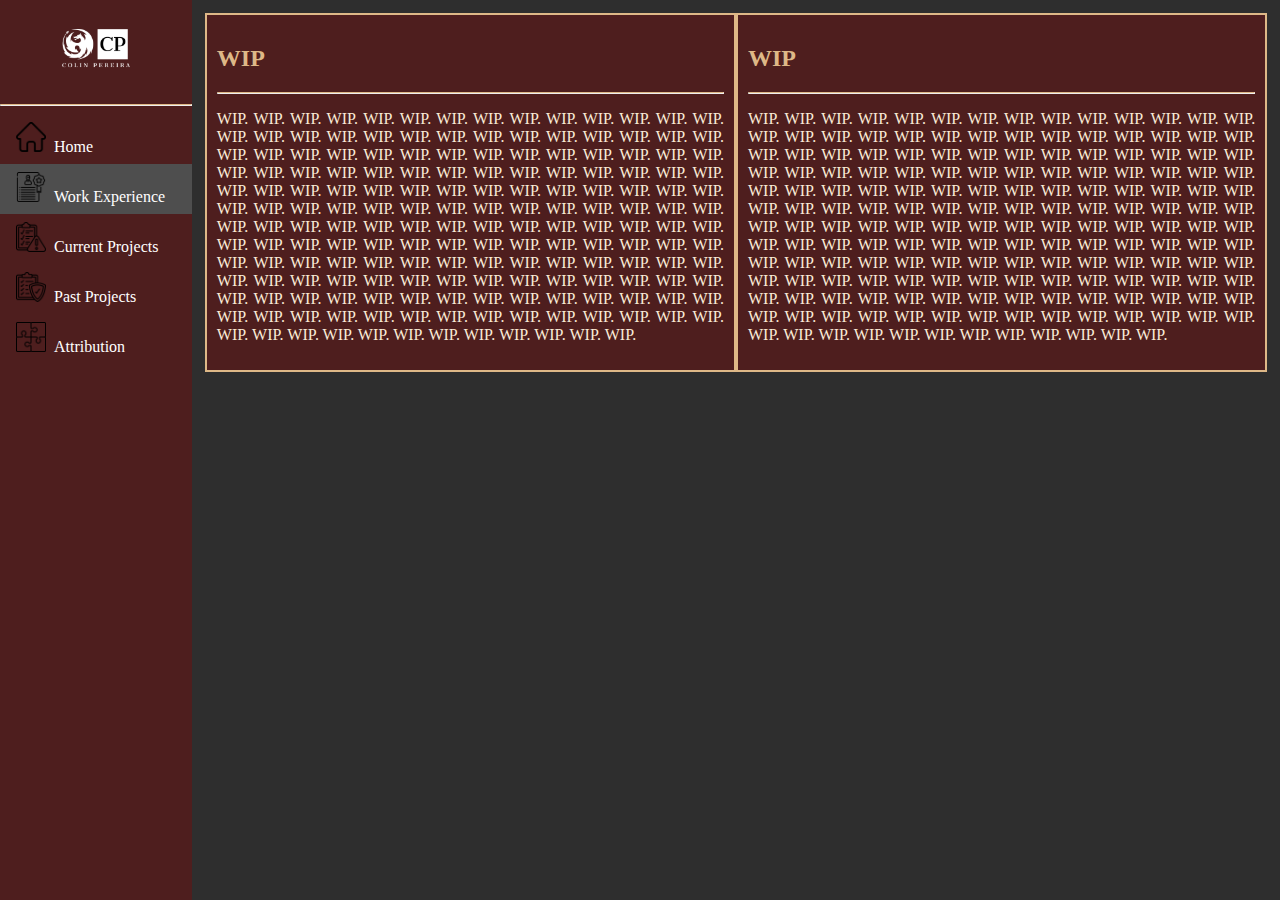
<file: web-content/work-ex.html>
<!DOCTYPE html>
<html>

<head>
    <title>
        Work Experience
    </title>
    <meta charset="UTF-8">
    <meta name="viewport" content="width=device-width, initial-scale=1">
    <link href="../css-text/theme-m.css" rel="stylesheet">
    <link rel="apple-touch-icon" sizes="180x180" href="../images/apple-touch-icon.png">
    <link rel="icon" type="image/png" sizes="32x32" href="../images/favicon-32x32.png">
    <link rel="icon" type="image/png" sizes="16x16" href="../images/favicon-16x16.png">
    <link rel="manifest" href="../images/site.webmanifest">
</head>

<body>
    <div class="row">
        <div class="nav">
            <ul>
                <li class="logo"><a class="logo" href="index.html"><img class="logo" src="../images/logo_w.png"
                            alt="Logo"></a></li>
                <hr>
                <li class="option"><a href="index.html"><img class="icon" src="../images/home.png" alt="Home">Home</a>
                </li>
                <li class="option"><a class="active" href="work-ex.html"><img class="icon"
                            src="../images/experience.png" alt="Work Experience">Work Experience</a></li>
                <li class="option"><a href="c-proj.html"><img class="icon" src="../images/c-proj.png"
                            alt="Current Projects">Current Projects</a></li>
                <li class="option"><a href="p-proj.html"><img class="icon" src="../images/p-proj.png"
                            alt="Past Projects">Past Projects</a></li>
                <li class="option"><a href="credits.html"><img class="icon" src="../images/credits.png"
                            alt="Attribution">Attribution</a></li>
            </ul>
        </div>

        <div class="main">
            <div class="main-container">
                <div class="main-content">
                    <h2>WIP</h2>
                    <hr>
                    <p>
                        WIP. WIP. WIP. WIP. WIP. WIP. WIP. WIP. WIP. WIP. WIP. WIP.
                        WIP. WIP. WIP. WIP. WIP. WIP. WIP. WIP. WIP. WIP. WIP. WIP.
                        WIP. WIP. WIP. WIP. WIP. WIP. WIP. WIP. WIP. WIP. WIP. WIP.
                        WIP. WIP. WIP. WIP. WIP. WIP. WIP. WIP. WIP. WIP. WIP. WIP.
                        WIP. WIP. WIP. WIP. WIP. WIP. WIP. WIP. WIP. WIP. WIP. WIP.
                        WIP. WIP. WIP. WIP. WIP. WIP. WIP. WIP. WIP. WIP. WIP. WIP.
                        WIP. WIP. WIP. WIP. WIP. WIP. WIP. WIP. WIP. WIP. WIP. WIP.
                        WIP. WIP. WIP. WIP. WIP. WIP. WIP. WIP. WIP. WIP. WIP. WIP.
                        WIP. WIP. WIP. WIP. WIP. WIP. WIP. WIP. WIP. WIP. WIP. WIP.
                        WIP. WIP. WIP. WIP. WIP. WIP. WIP. WIP. WIP. WIP. WIP. WIP.
                        WIP. WIP. WIP. WIP. WIP. WIP. WIP. WIP. WIP. WIP. WIP. WIP.
                        WIP. WIP. WIP. WIP. WIP. WIP. WIP. WIP. WIP. WIP. WIP. WIP.
                        WIP. WIP. WIP. WIP. WIP. WIP. WIP. WIP. WIP. WIP. WIP. WIP.
                        WIP. WIP. WIP. WIP. WIP. WIP. WIP. WIP. WIP. WIP. WIP. WIP.
                        WIP. WIP. WIP. WIP. WIP. WIP. WIP. WIP. WIP. WIP. WIP. WIP.
                    </p>
                </div>
                <div class="main-content">
                    <h2>WIP</h2>
                    <hr>
                    <p>
                        WIP. WIP. WIP. WIP. WIP. WIP. WIP. WIP. WIP. WIP. WIP. WIP.
                        WIP. WIP. WIP. WIP. WIP. WIP. WIP. WIP. WIP. WIP. WIP. WIP.
                        WIP. WIP. WIP. WIP. WIP. WIP. WIP. WIP. WIP. WIP. WIP. WIP.
                        WIP. WIP. WIP. WIP. WIP. WIP. WIP. WIP. WIP. WIP. WIP. WIP.
                        WIP. WIP. WIP. WIP. WIP. WIP. WIP. WIP. WIP. WIP. WIP. WIP.
                        WIP. WIP. WIP. WIP. WIP. WIP. WIP. WIP. WIP. WIP. WIP. WIP.
                        WIP. WIP. WIP. WIP. WIP. WIP. WIP. WIP. WIP. WIP. WIP. WIP.
                        WIP. WIP. WIP. WIP. WIP. WIP. WIP. WIP. WIP. WIP. WIP. WIP.
                        WIP. WIP. WIP. WIP. WIP. WIP. WIP. WIP. WIP. WIP. WIP. WIP.
                        WIP. WIP. WIP. WIP. WIP. WIP. WIP. WIP. WIP. WIP. WIP. WIP.
                        WIP. WIP. WIP. WIP. WIP. WIP. WIP. WIP. WIP. WIP. WIP. WIP.
                        WIP. WIP. WIP. WIP. WIP. WIP. WIP. WIP. WIP. WIP. WIP. WIP.
                        WIP. WIP. WIP. WIP. WIP. WIP. WIP. WIP. WIP. WIP. WIP. WIP.
                        WIP. WIP. WIP. WIP. WIP. WIP. WIP. WIP. WIP. WIP. WIP. WIP.
                        WIP. WIP. WIP. WIP. WIP. WIP. WIP. WIP. WIP. WIP. WIP. WIP.
                    </p>
                </div>
            </div>
        </div>
    </div>
</body>

</html>
</file>
<file: css-text/theme-m.css>
/* Main flex setup */
body {
    margin: 0;
    background-color: #2e2e2e;
}

.main {
    flex: 85%;
    background-color: #2e2e2e;
    padding-left: 16%;
    padding-right: 1%;
    padding-top: 1%;
}

.main-container {
    display: flex;
    flex-direction: row;
    flex-wrap: nowrap;
}

/*----*/
/* Nav menu a styling */
a:link {
    color: white;
}

a:visited {
    color: white;
}

a:hover {
    color: burlywood;
}

a:active {
    color: burlywood;
}

/*----*/
/* Content display styling */
.main-content,
.main-content-i,
.sub-content {
    background-color: #4e1e1e;
    color: white;
    padding: 10px;
    border: 0.15em solid burlywood;
}

.main-content-f {
    max-width: 100%;
    display: flex;
    flex-wrap: wrap;
}

.main-content {
    max-width: 50%;
}

.main-content-i {
    max-width: 100%;
}

.main-content h1,
.main-content h2,
.main-content h3,
.main-content h4,
.main-content-i h1,
.main-content-i h2,
.main-content-i h3,
.main-content-i h4 {
    color: burlywood;
}

.main-content h1,
.main-content-i h1 {
    text-align: center;
}

.main-content p,
.main-content-i p {
    color: antiquewhite;
    text-align: justify;
}

.main-content iframe.pres,
.main-content-i iframe.pres {
    width: 560px;
    height: 315px;
    display: block;
    margin: 0 auto;
}

img.portrait {
    max-width: 250px;
    max-height: 500px;
    min-width: 100px;
    min-height: 200px;
    float: left;
    margin: 10px;
}

table.about,
table.wex {
    border: 0% transparent black;
}

table.about {
    margin: 10px;
}

td,
th {
    border-bottom: 1px solid burlywood;
    color: antiquewhite;
    text-align: left;
}

/* Image gallery - table */
.gallery {
    display: flex;
    align-items: center;
    justify-content: center;
    flex-direction: column;
}

table.item-gallery {
    border: 0% transparent black;
}

table.item-gallery td {
    padding-left: 0%;
    padding-right: 0%;
}

table.item-gallery img {
    max-width: 100px;
    max-height: 200px;
}

/*----*/

.closed-tdth td,
.closed-tdth th {
    border-left: 1px solid burlywood;
    border-right: 1px solid burlywood;
    border-top: 1px solid burlywood;
    text-align: center;
}

/* Display logo styling */
.dis-logo-l,
.dis-logo-xl {
    display: flex;
    align-items: center;
    justify-content: center;
}

.dis-logo-l img.logo {
    max-width: 150px;
    max-height: 150px;
}

.dis-logo-xl img.logo {
    max-width: 50%;
    max-height: 50%;
    min-width: 150px;
    min-height: 150px;
}

/*----*/

/* Horizontal field-set styling */
.fset-horiz {
    display: flex;
    border: 1px solid burlywood;
    color: antiquewhite;
    flex-direction: row;
    flex-wrap: wrap;
    align-items: center;
}

.fset-horiz .column {
    flex: 20%;
    padding: 5px;
    text-align: center;
}

.fset-horiz .column img.icon {
    max-width: 30px;
    max-height: 30px;
}

/*----*/

/* Regular fieldset styling */
fieldset.feature-list {
    border: 1px solid burlywood;
}

fieldset.feature-list legend,
figure {
    color: antiquewhite;
}

fieldset.feature-list legend {
    font-weight: bold;
}

.desc-i fieldset.feature-list {
    max-width: 300px;
}

/*----*/

.row {
    display: flex;
    flex-wrap: wrap;
}

/* Main nav menu styling */
.nav ul {
    list-style-type: none;
    margin: 0;
    padding: 0;
    max-width: 15%;
    min-height: 100%;
    flex: 15%;
    background-color: #4e1e1e;
    position: fixed;
    overflow: auto;
}

.nav li.option a {
    display: block;
    color: white;
    padding: 8px 16px;
    text-decoration: none;
    font-size: 100%;
}

.nav li a.active {
    background-color: #4e4e4e;
    color: white;
}

.nav li a:hover:not(.active) {
    background-color: burlywood;
    color: black;
}

.nav li.logo {
    text-align: center;
    font-size: 0%;
}

.nav li img.logo {
    max-width: 50%;
    max-height: 50%;
    min-width: 50px;
    min-height: 50px;
    display: inline-block;
}

.nav li img.icon {
    max-width: 30px;
    max-height: 30px;
    padding-right: 2em;
}

/*----*/

.uline {
    text-decoration: underline antiquewhite;
}

hr {
    border-top: 1px solid burlywood;
}

/* Screen size adaptation */
@media screen and (max-width: 700px) {

    .row,
    .fset-horiz {
        flex-direction: column;
    }

    .main-content {
        max-width: 100%;
    }

    .nav li.option {
        font-size: 0px;
    }

    .main-container {
        flex-direction: column;
    }

    .main-content iframe.pres,
    .main-content-i iframe.pres {
        width: 300px;
        height: 200px;
    }
}

@media screen and (max-width: 1368px) {
    .nav li img.icon {
        padding-right: 0.5em;
    }
}

/*----*/
</file>
